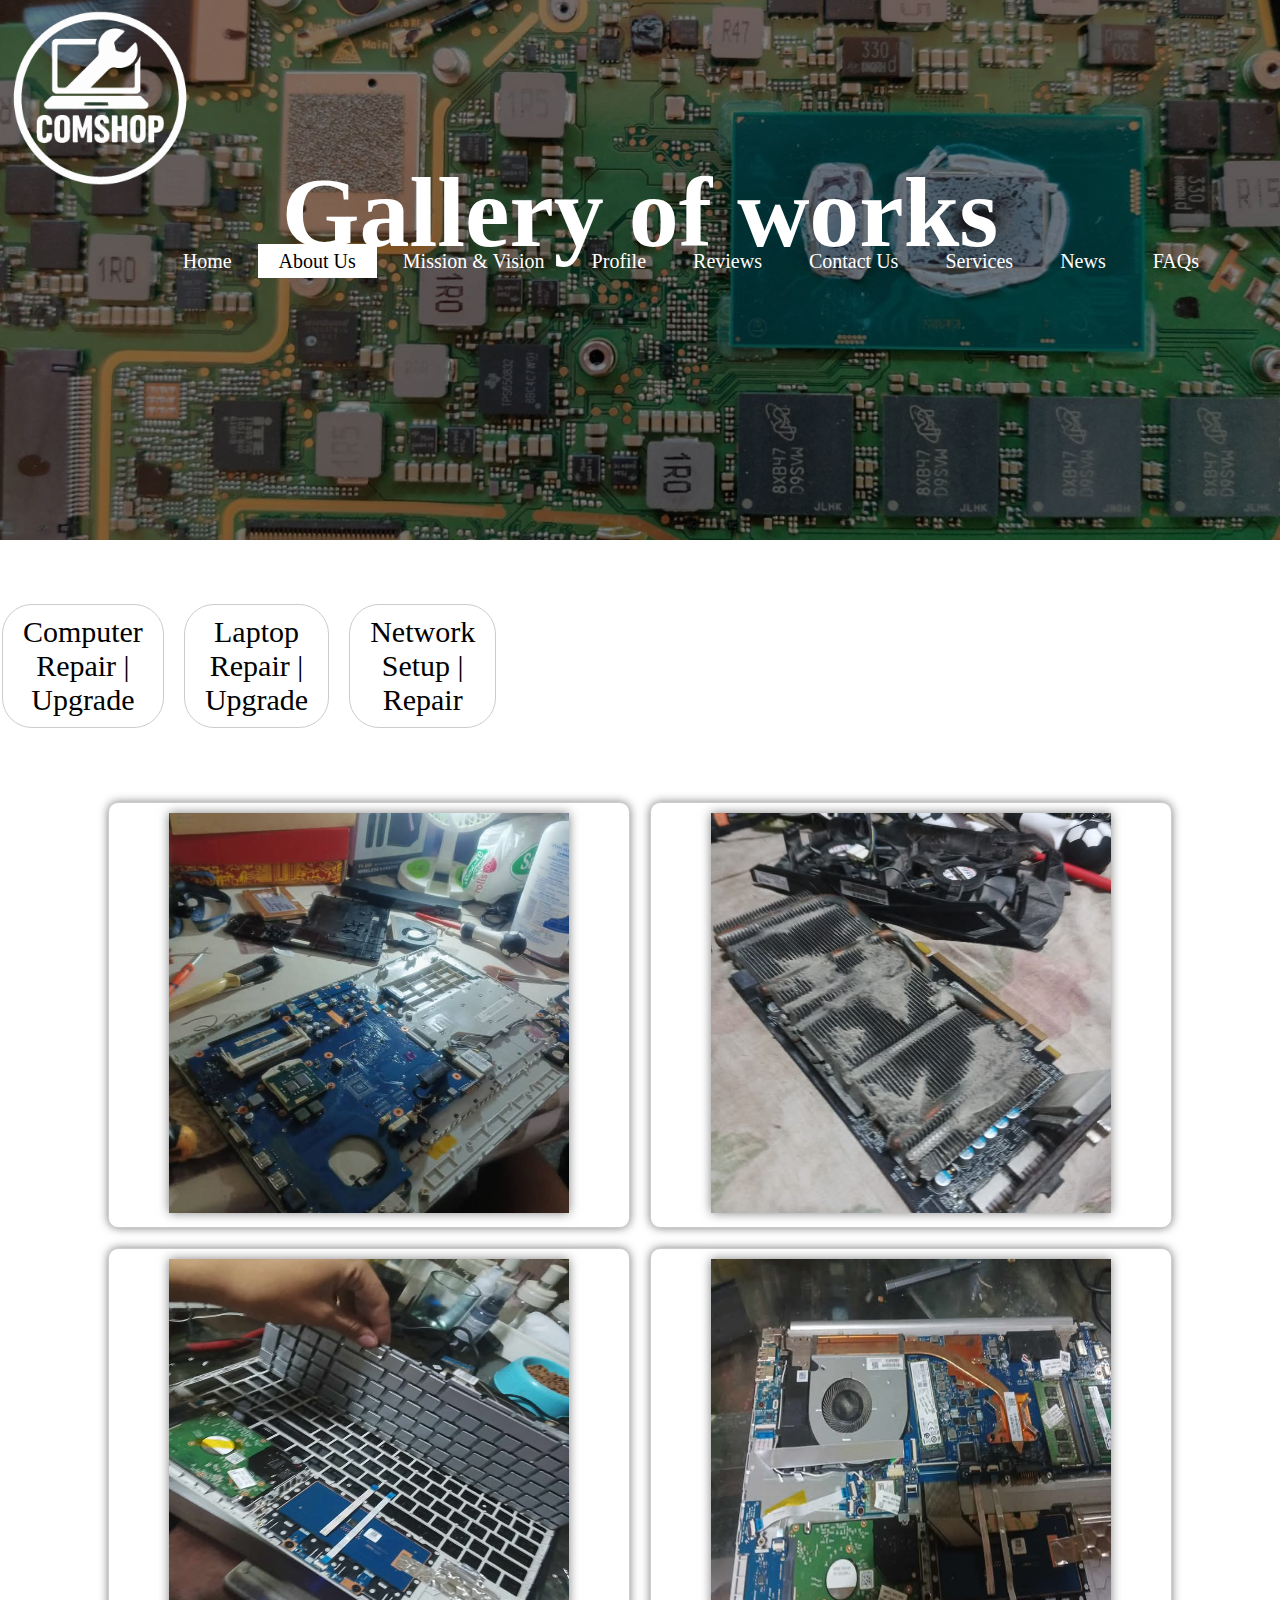
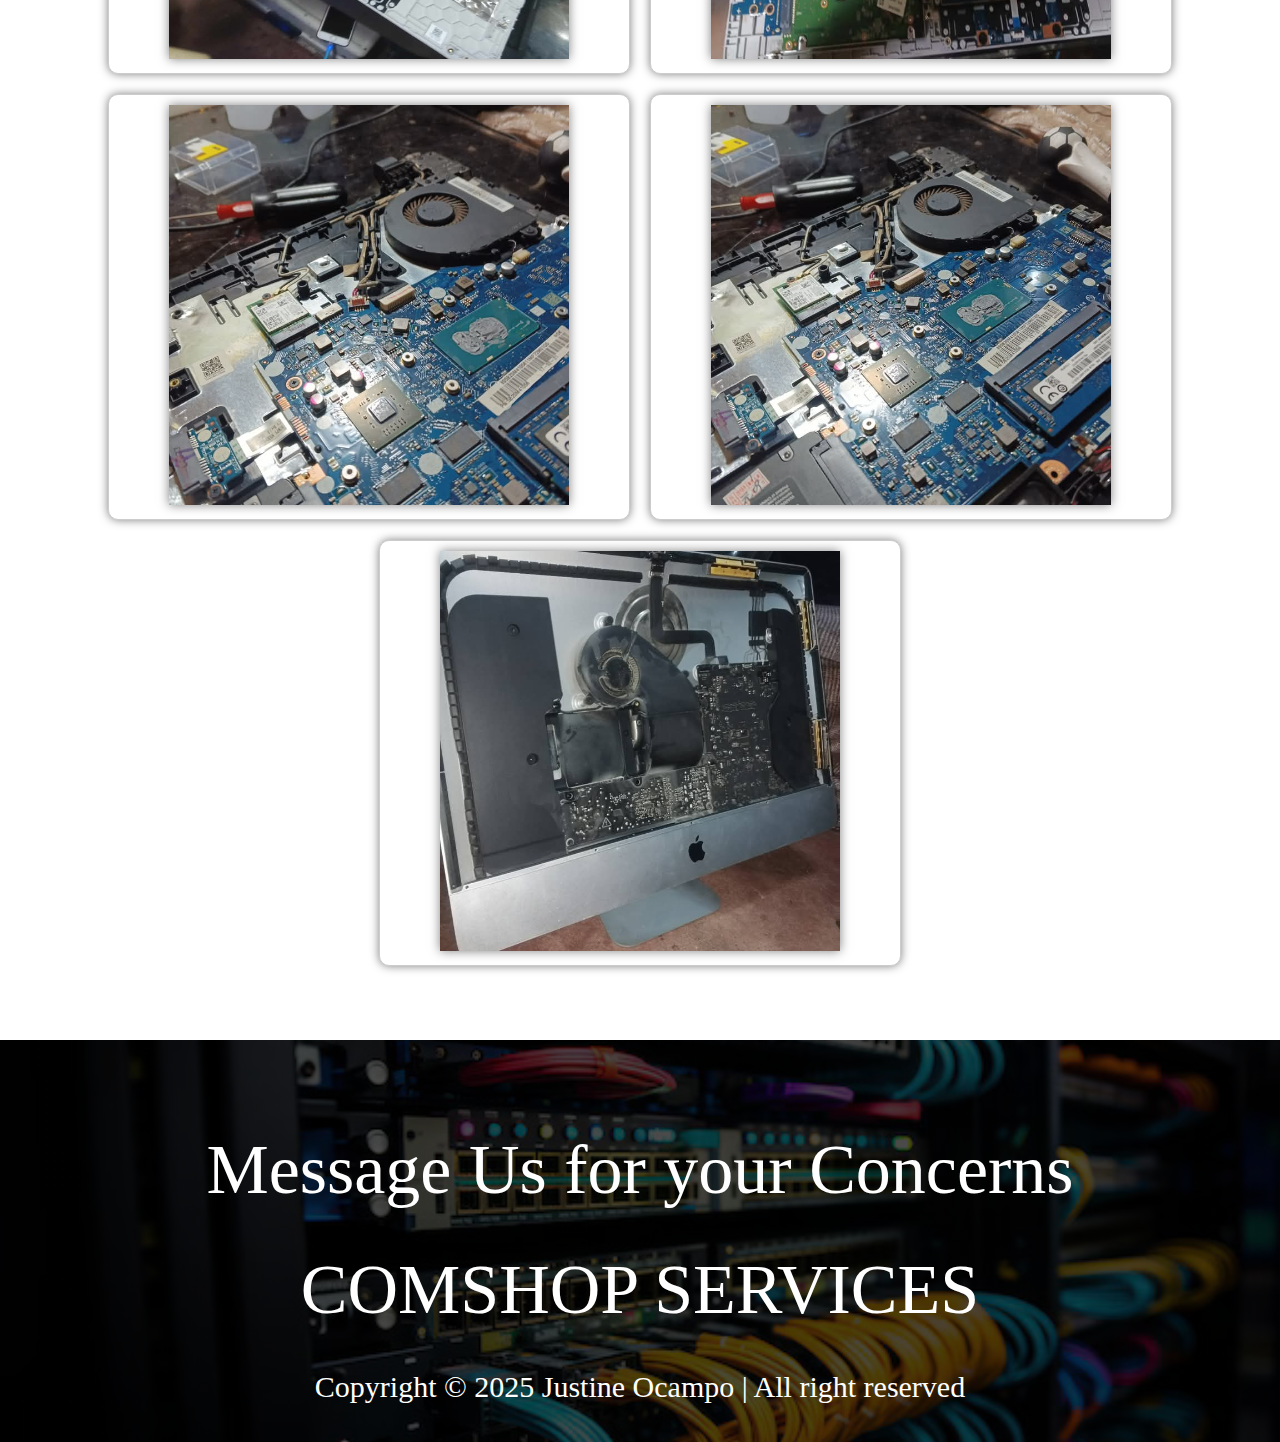
<file: board.html>
<!DOCTYPE html>
<html lang="en">
<head>
    <meta charset="UTF-8">
    <meta name="viewport" content="width=\, initial-scale=1.0">
    <link rel="stylesheet" href="styles/style_gallery.css">
    <title>Gallery | Board</title>
</head>
<body>
    <header>
        <div class="main">
            <dir class="logo">
                <img src="image/logo.png">
            </dir>
                <ul>
                    <li><a href="index.html">Home</a></li>
                    <li class="active"><a href="aboutus.html">About Us</a></li>
                    <li><a href="m_v.html">Mission & Vision</a></li>
                    <li><a href="profle.html">Profile</a></li>
                    <li><a href="reviews.html">Reviews</a></li>
                    <li><a href="contact.html">Contact Us</a></li>
                    <li><a href="services.html">Services</a></li>
                    <li><a href="news.html">News</a></li>
                    <li><a href="faqs.html">FAQs</a></li>
                </ul>     
        </div>
            <div class="section">
                <div class="box card">
                    <div class="title">
                        <h1>Gallery of works</h1>
                    </div>
                </div>
            </div>
    </header>
    <div class="filter-buttons">
        <button class="filter-btn" onclick="location.href='gallery.html'">Show all</button>
        <button class="filter-btn active" onclick="location.href='board.html'">Board Repair</button>
        <button class="filter-btn" onclick="location.href='computer.html'">Computer Repair | Upgrade</button>
        <button class="filter-btn" onclick="location.href='laptop.html'">Laptop Repair | Upgrade</button>
        <button class="filter-btn" onclick="location.href='network.html'">Network Setup | Repair</button>
    </div>
    <div class="gallery">
        <div class="gallery-item board">
            <img src="image/board/board1.jpg" alt="Board">
        </div>
        <div class="gallery-item board">
            <img src="image/board/board2.jpg" alt="Board">
        </div>
        <div class="gallery-item board">
            <img src="image/board/board3.jpg" alt="Board">
        </div>
        <div class="gallery-item board">
            <img src="image/board/board4.jpg" alt="Board">
        </div>
        <div class="gallery-item board">
            <img src="image/board/board5.jpg" alt="Board">
        </div>
        <div class="gallery-item board">
            <img src="image/board/board6.jpg" alt="Board">
        </div>
        <div class="gallery-item board">
            <img src="image/board/board7.jpg" alt="Board">
        </div>
    </div>
    <footer>
        <h1>Message Us for your Concerns</h1>
        <h1>COMSHOP SERVICES</h1>
        <p>Copyright &copy; 2025 Justine Ocampo | All right reserved</p>
    </footer>

</body>
</html>
</file>
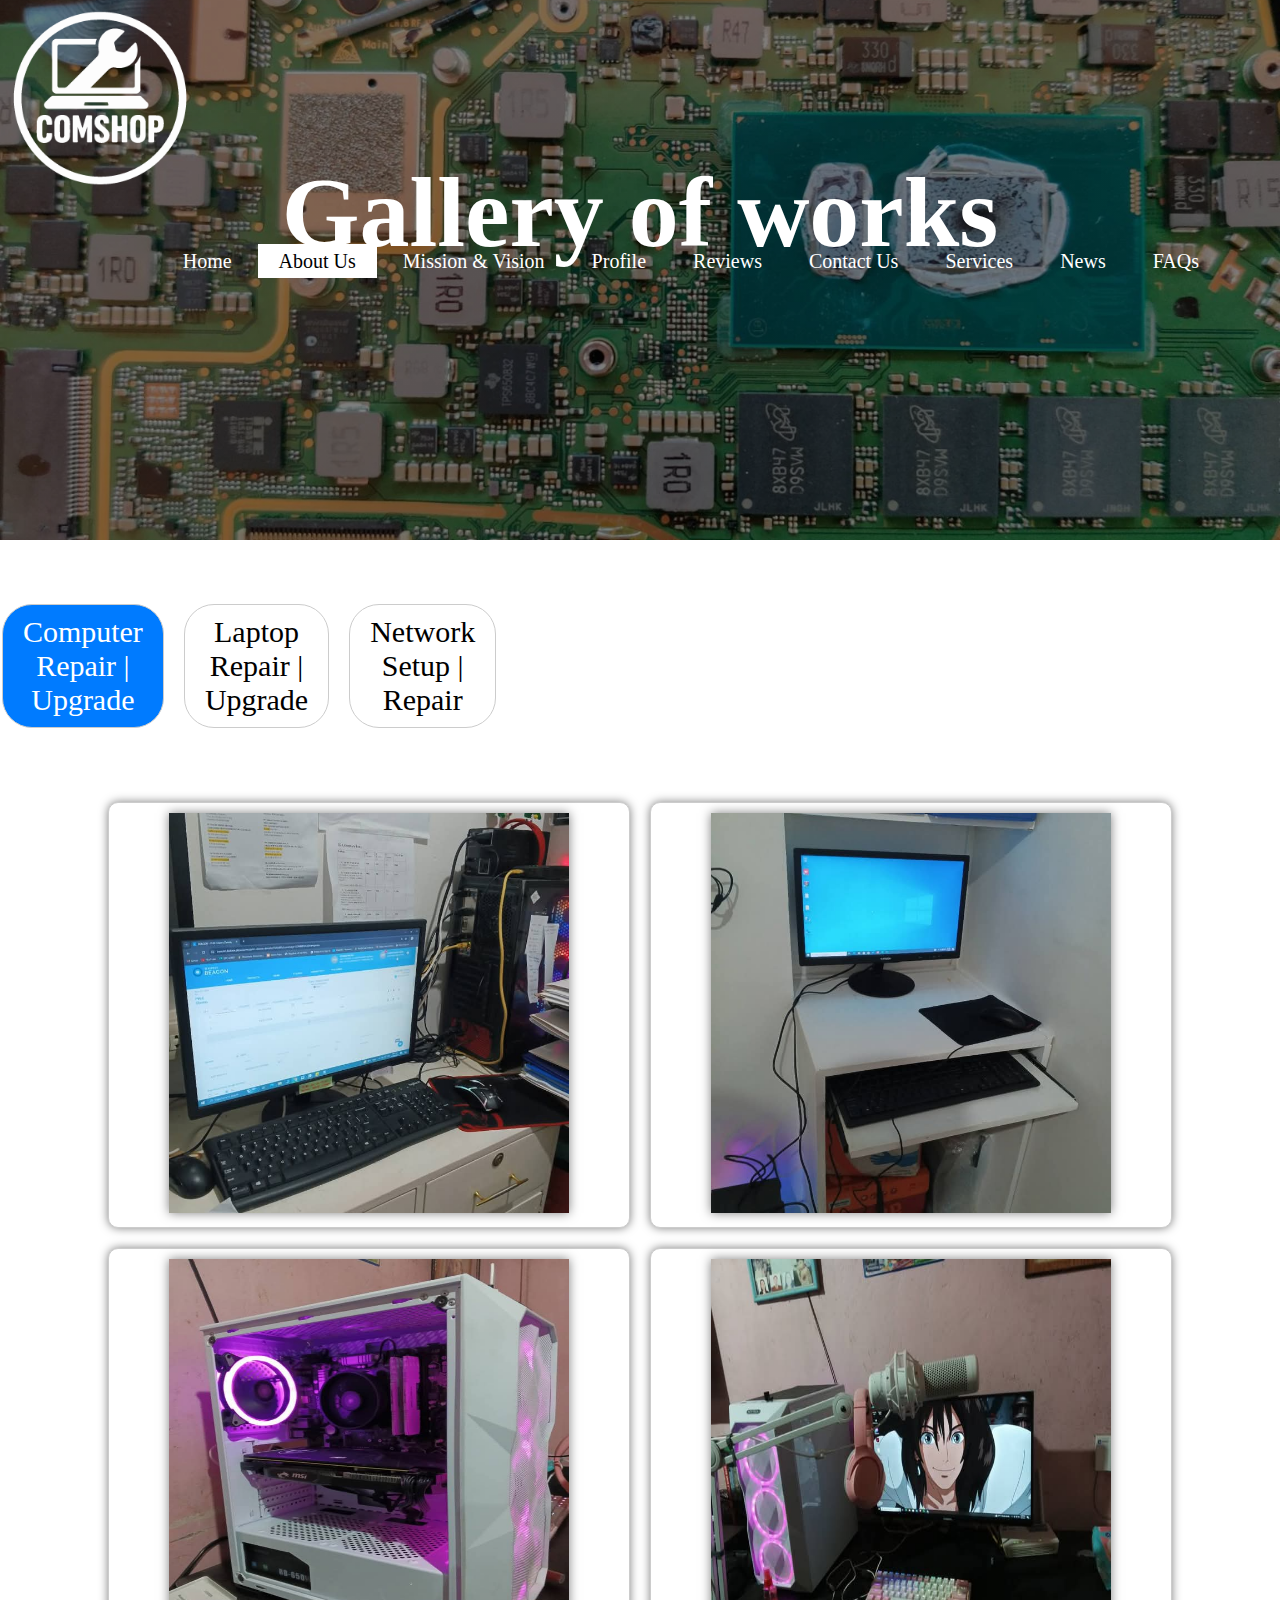
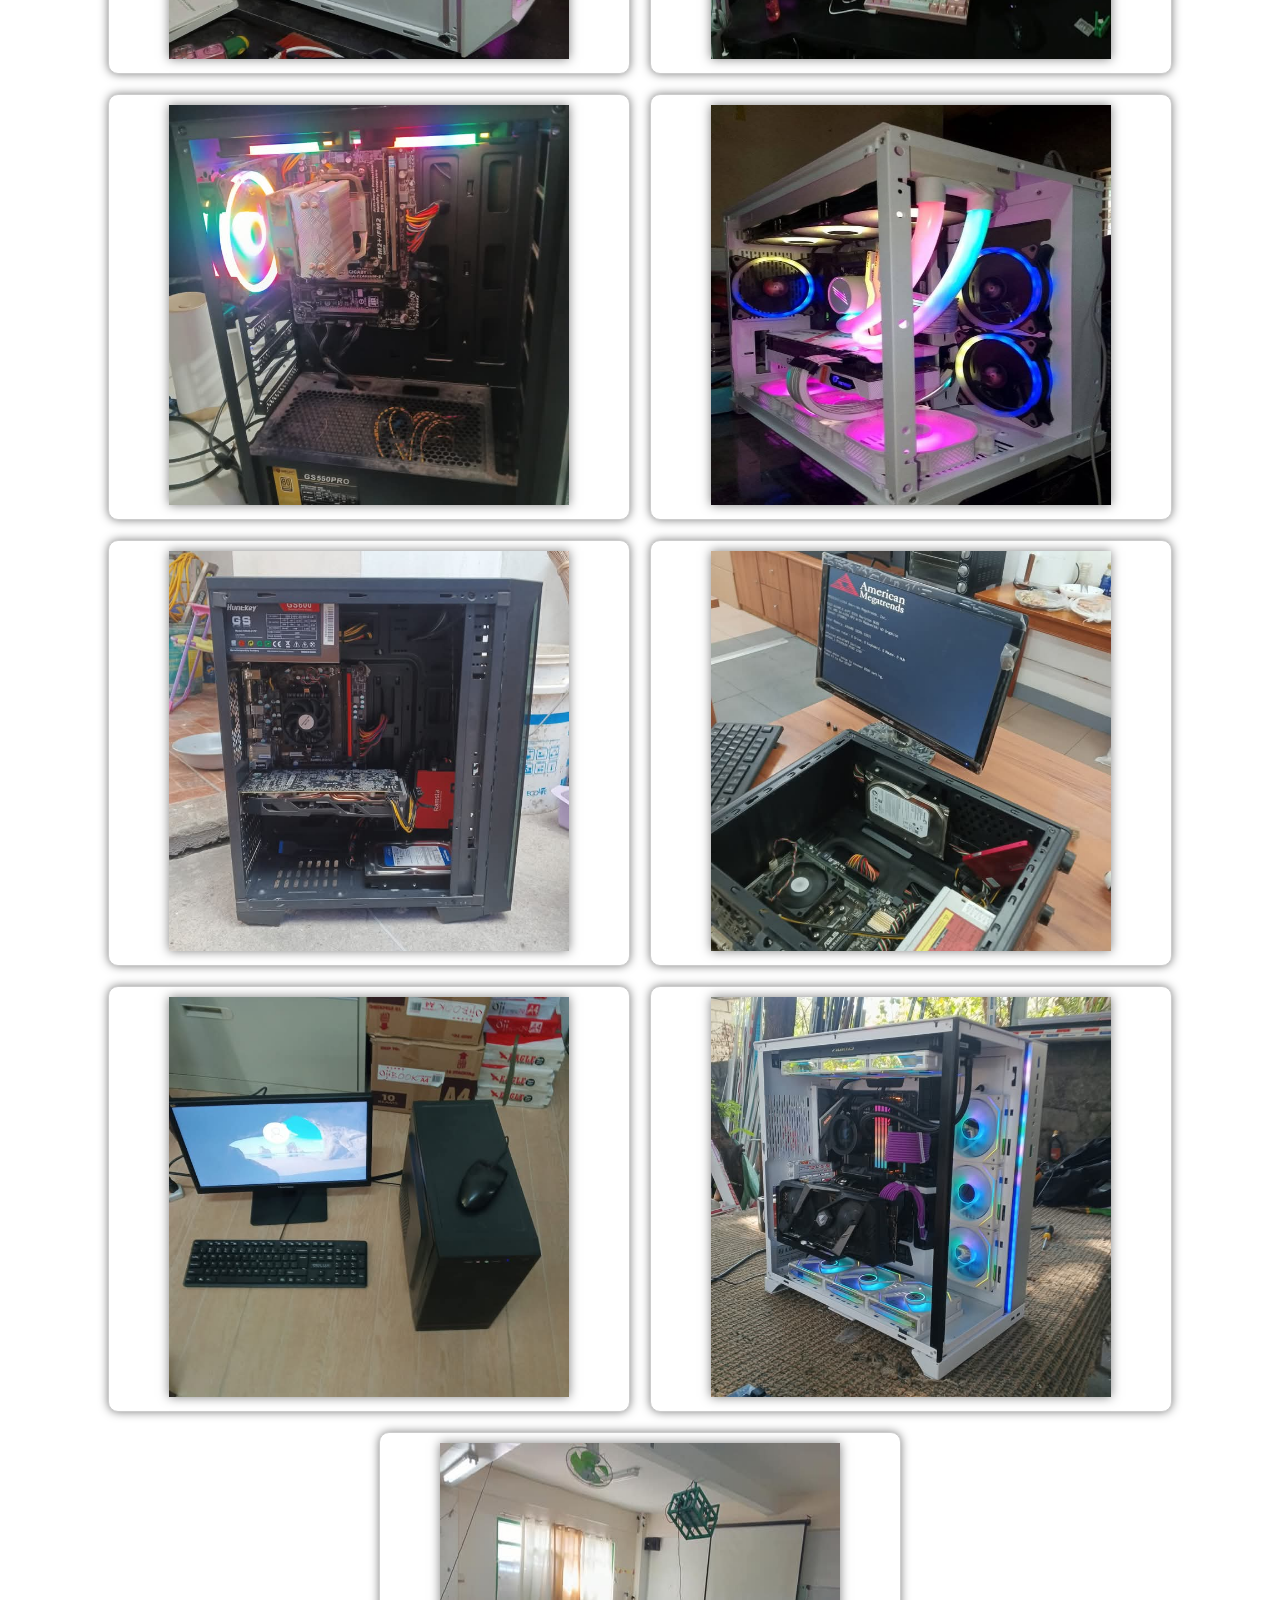
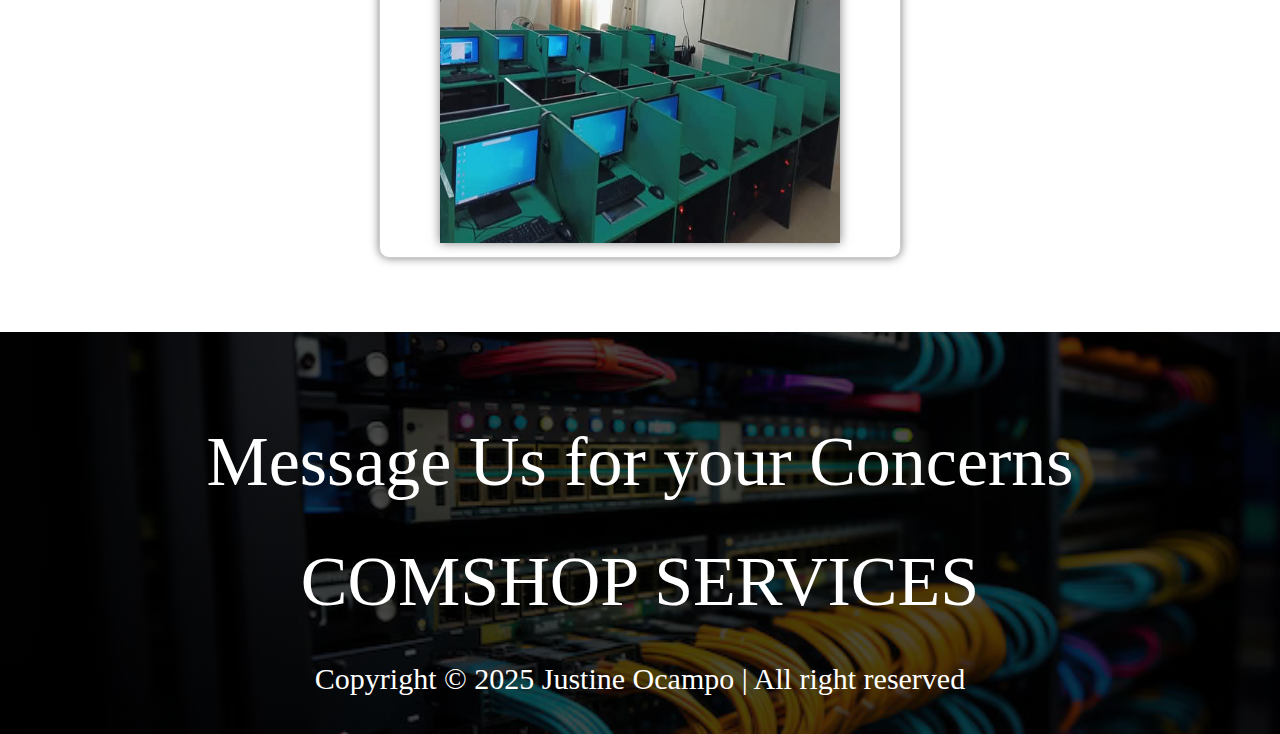
<file: computer.html>
<!DOCTYPE html>
<html lang="en">
<head>
    <meta charset="UTF-8">
    <meta name="viewport" content="width=\, initial-scale=1.0">
    <link rel="stylesheet" href="styles/style_gallery.css">
    <title>Gallery | Computer</title>
</head>
<body>
    <header>
        <div class="main">
            <dir class="logo">
                <img src="image/logo.png">
            </dir>
                <ul>
                    <li><a href="index.html">Home</a></li>
                    <li class="active"><a href="aboutus.html">About Us</a></li>
                    <li><a href="m_v.html">Mission & Vision</a></li>
                    <li><a href="profle.html">Profile</a></li>
                    <li><a href="reviews.html">Reviews</a></li>
                    <li><a href="contact.html">Contact Us</a></li>
                    <li><a href="services.html">Services</a></li>
                    <li><a href="news.html">News</a></li>
                    <li><a href="faqs.html">FAQs</a></li>
                </ul>     
        </div>
            <div class="section">
                <div class="box card">
                    <div class="title">
                        <h1>Gallery of works</h1>
                    </div>
                </div>
            </div>
    </header>
    <div class="filter-buttons">
        <button class="filter-btn" onclick="location.href='gallery.html'">Show all</button>
        <button class="filter-btn" onclick="location.href='board.html'">Board Repair</button>
        <button class="filter-btn active" onclick="location.href='computer.html'">Computer Repair | Upgrade</button>
        <button class="filter-btn" onclick="location.href='laptop.html'">Laptop Repair | Upgrade</button>
        <button class="filter-btn" onclick="location.href='network.html'">Network Setup | Repair</button>
    </div>
    <div class="gallery">
        <div class="gallery-item computer">
            <img src="image/computer/computer (1).jpg" alt="Computer">
        </div>
        <div class="gallery-item computer">
            <img src="image/computer/computer (2).jpg" alt="Computer">
        </div>
        <div class="gallery-item computer">
            <img src="image/computer/computer (3).jpg" alt="Computer">
        </div>
        <div class="gallery-item computer">
            <img src="image/computer/computer (4).jpg" alt="Computer">
        </div>
        <div class="gallery-item computer">
            <img src="image/computer/computer (5).jpg" alt="Computer">
        </div>
        <div class="gallery-item computer">
            <img src="image/computer/computer (6).jpg" alt="Computer">
        </div>
        <div class="gallery-item computer">
            <img src="image/computer/computer (7).jpg" alt="Computer">
        </div>
        <div class="gallery-item computer">
            <img src="image/computer/computer (8).jpg" alt="Computer">
        </div>
        <div class="gallery-item computer">
            <img src="image/computer/computer (9).jpg" alt="Computer">
        </div>
        <div class="gallery-item computer">
            <img src="image/computer/computer (10).jpg" alt="Computer">
        </div>
        <div class="gallery-item computer">
            <img src="image/computer/computer (11).jpg" alt="Computer">
        </div>
    </div>
    
    <footer>
        <h1>Message Us for your Concerns</h1>
        <h1>COMSHOP SERVICES</h1>
        <p>Copyright &copy; 2025 Justine Ocampo | All right reserved</p>
    </footer>

</body>
</html>
</file>
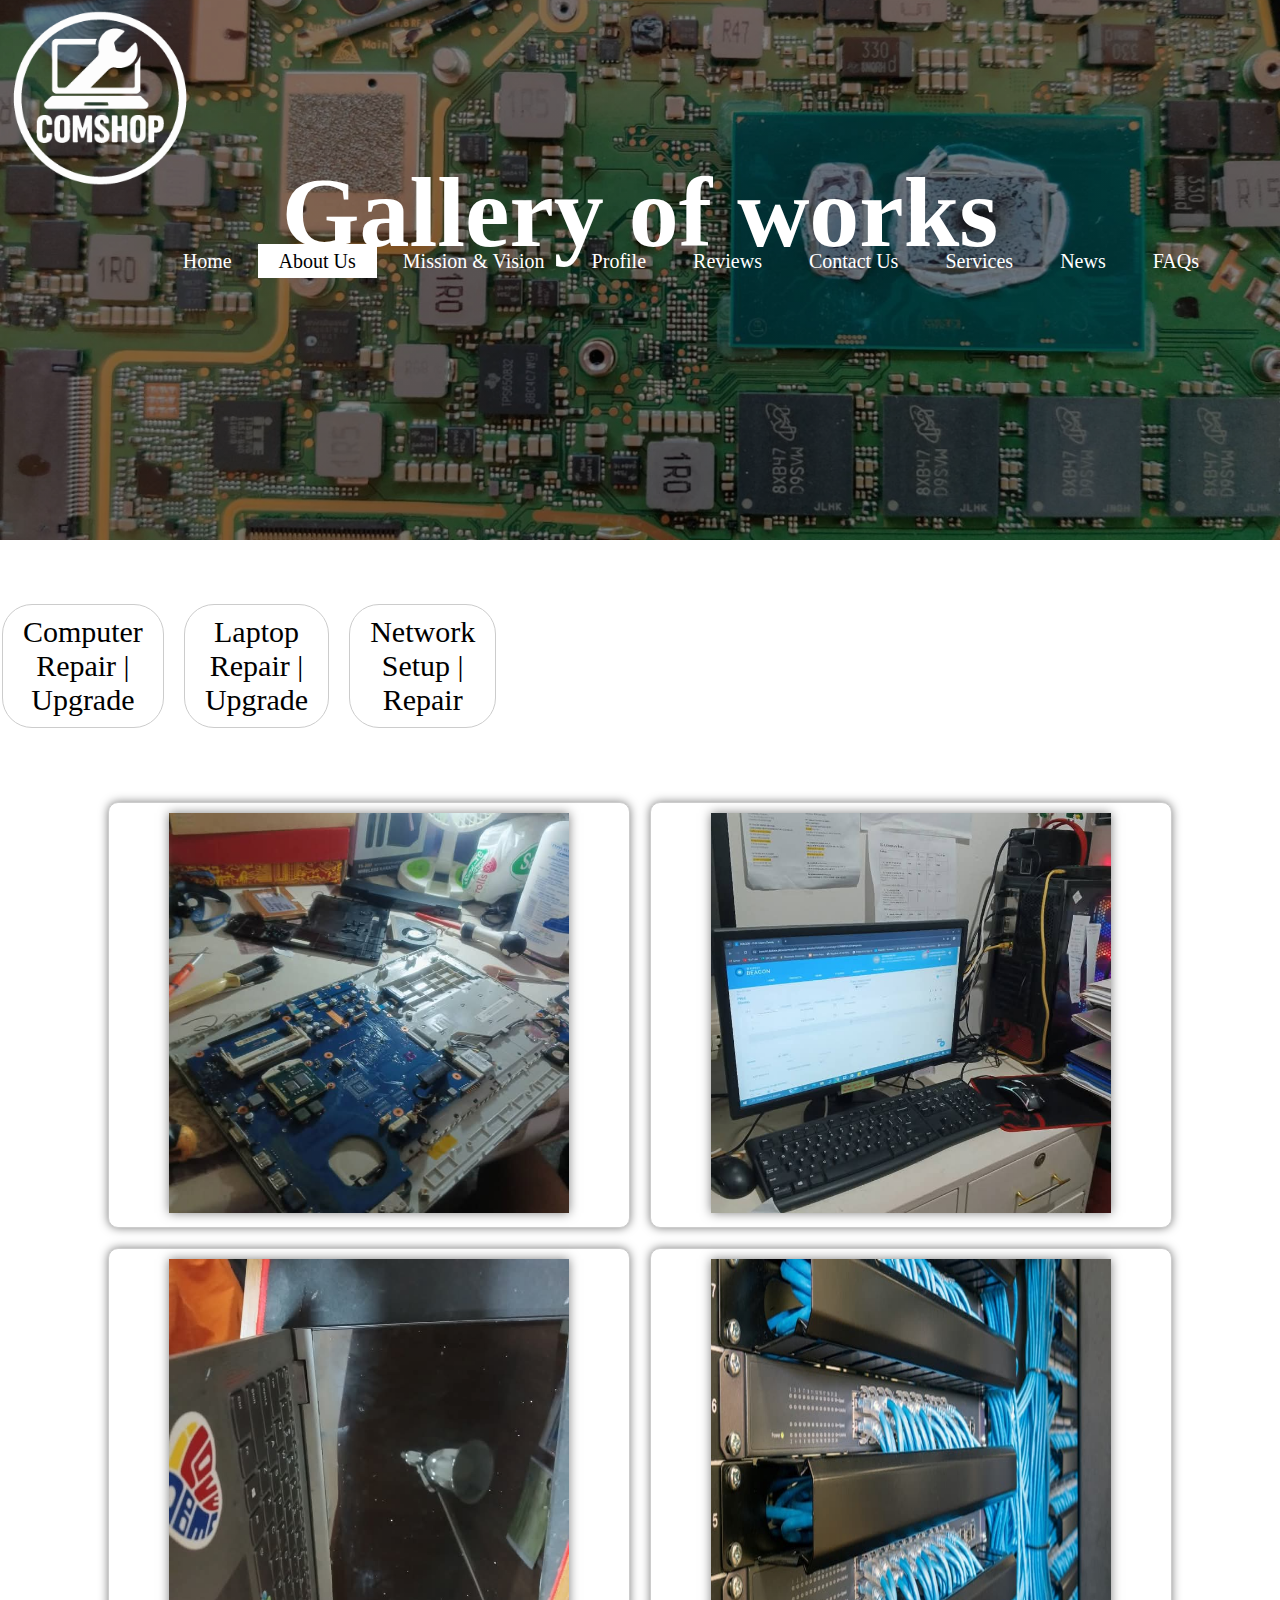
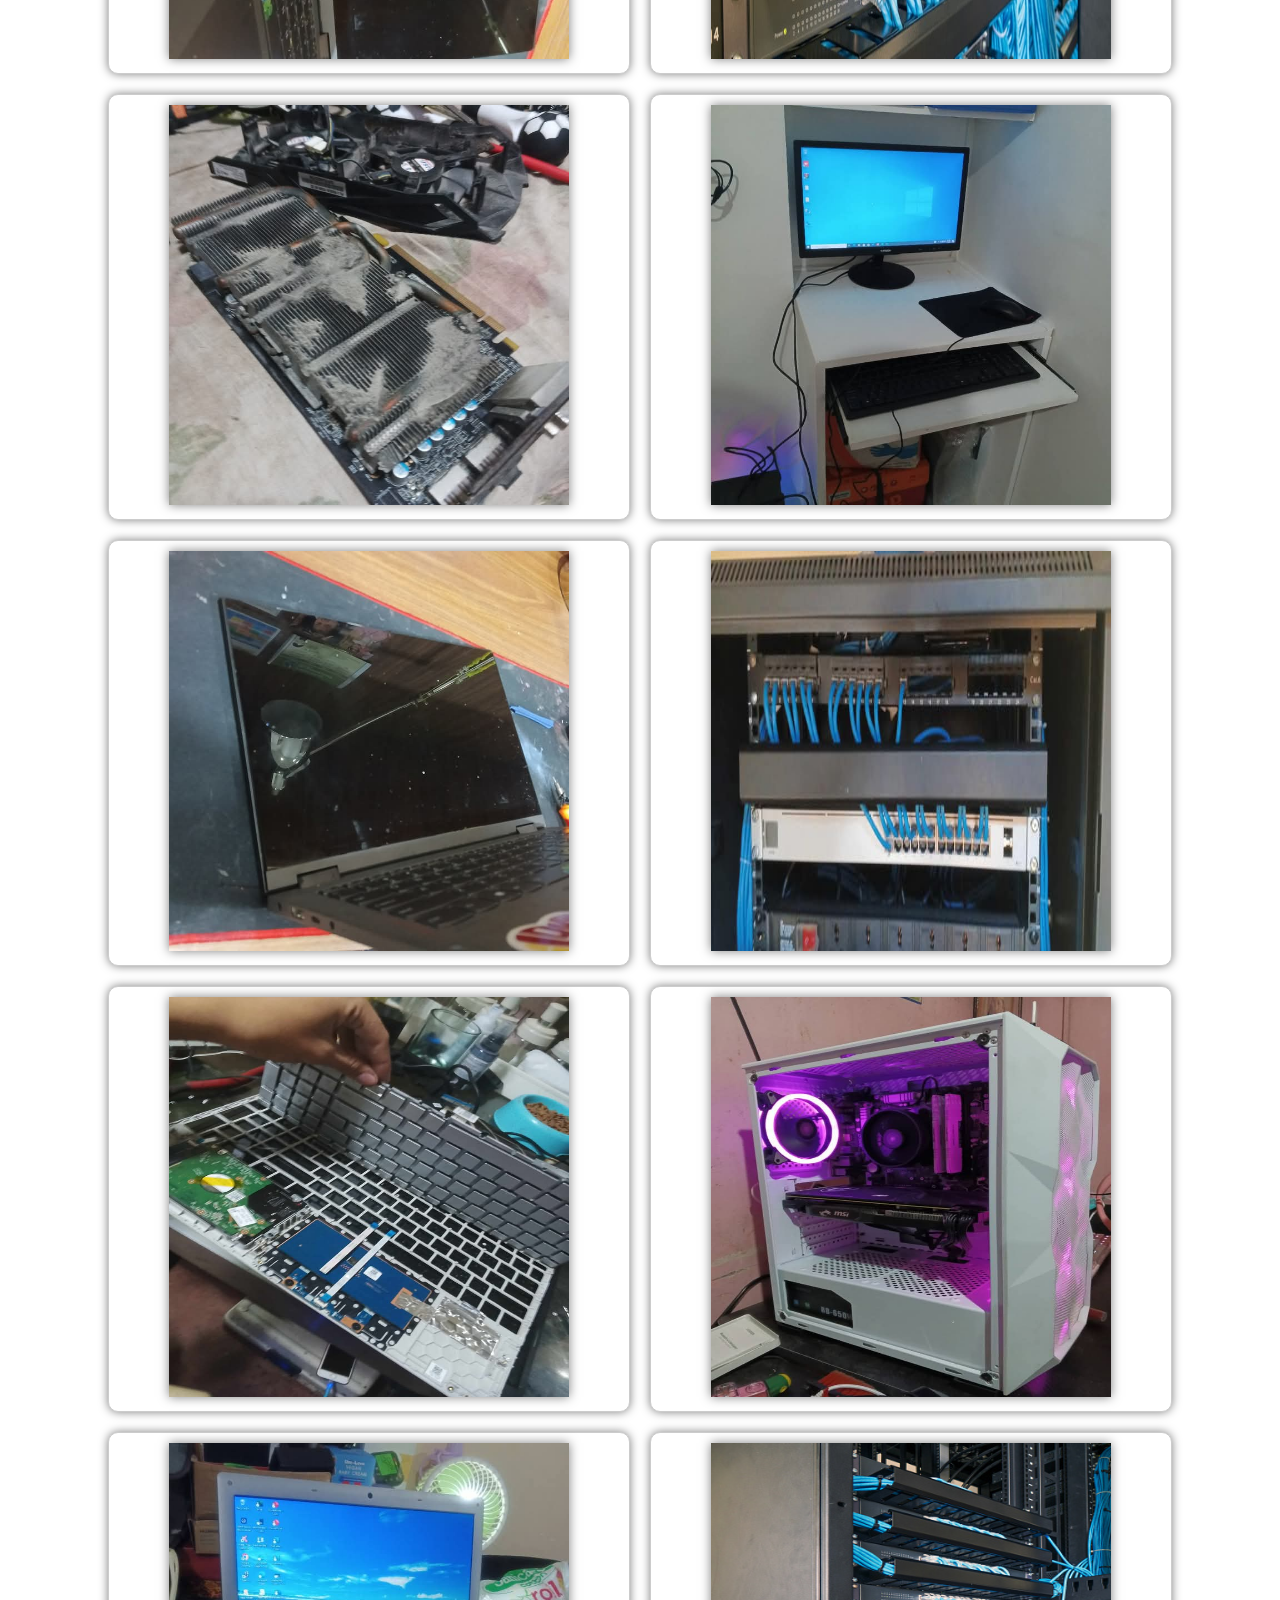
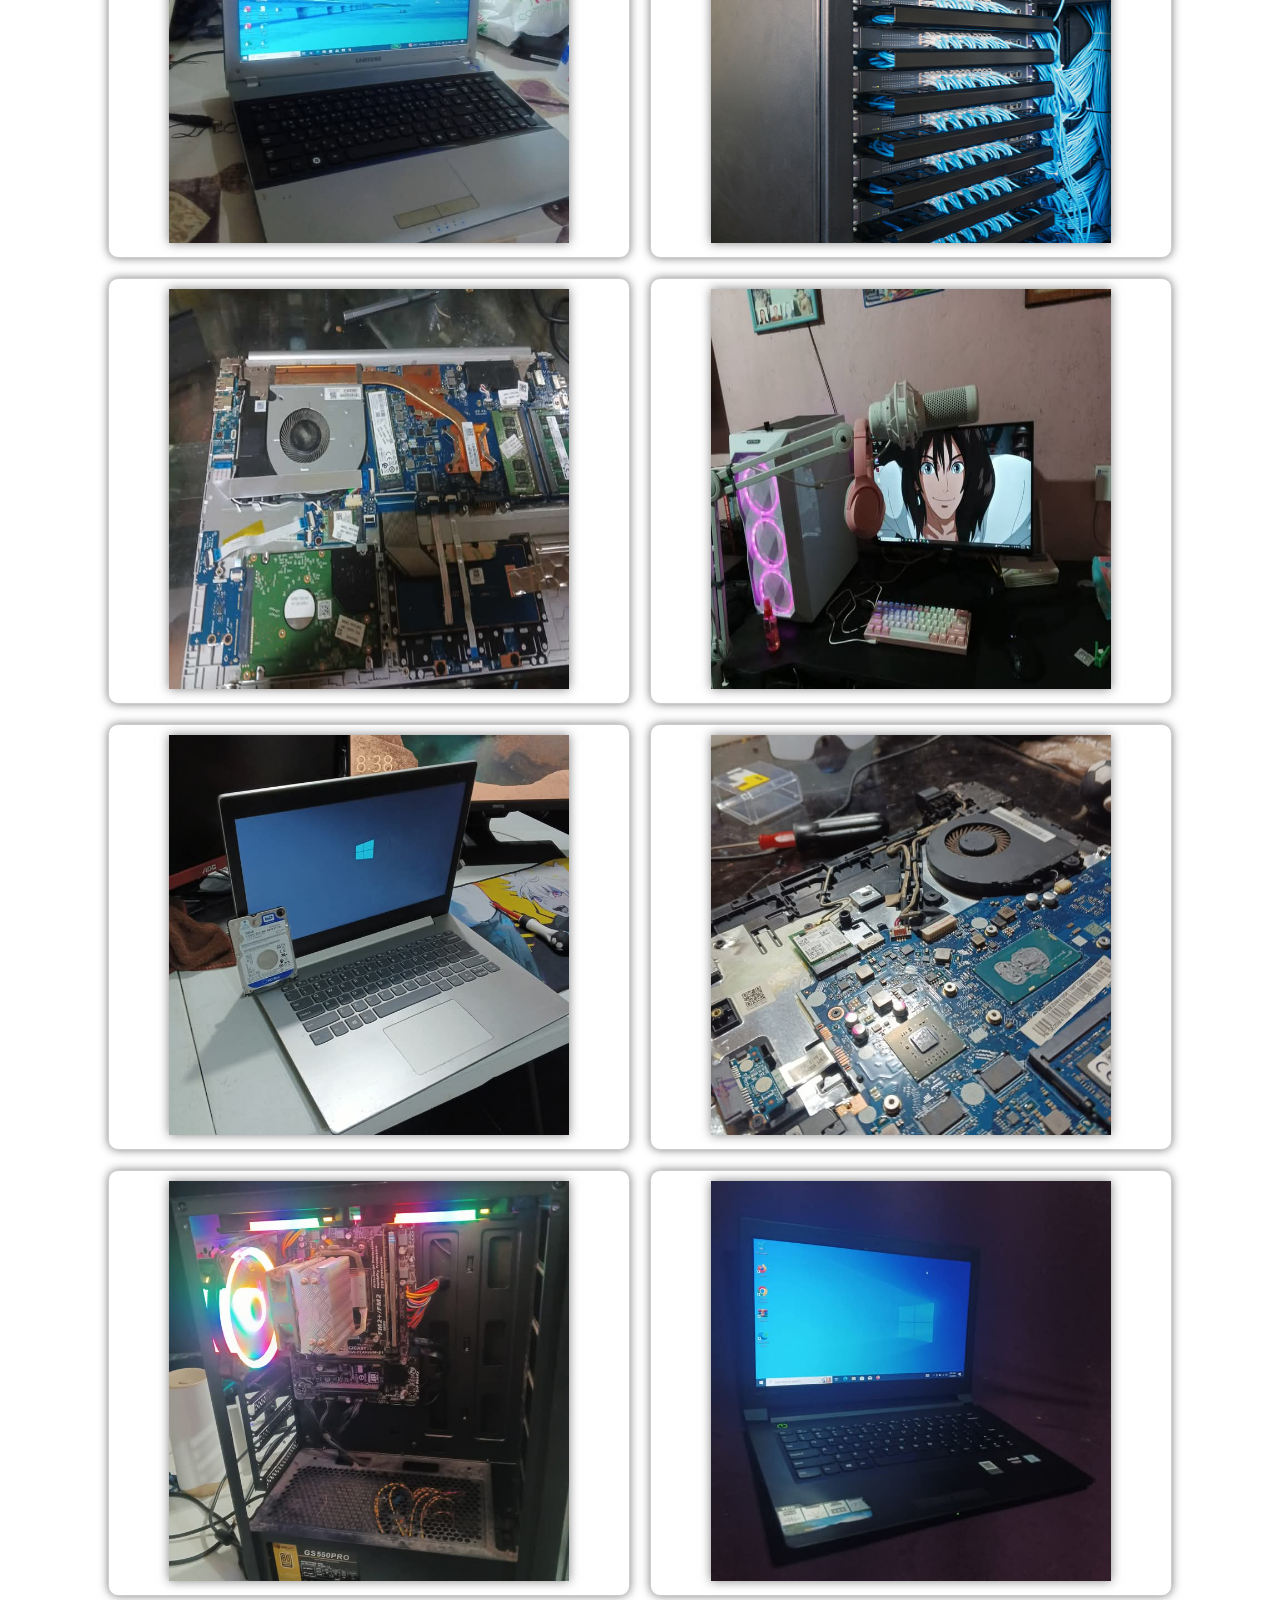
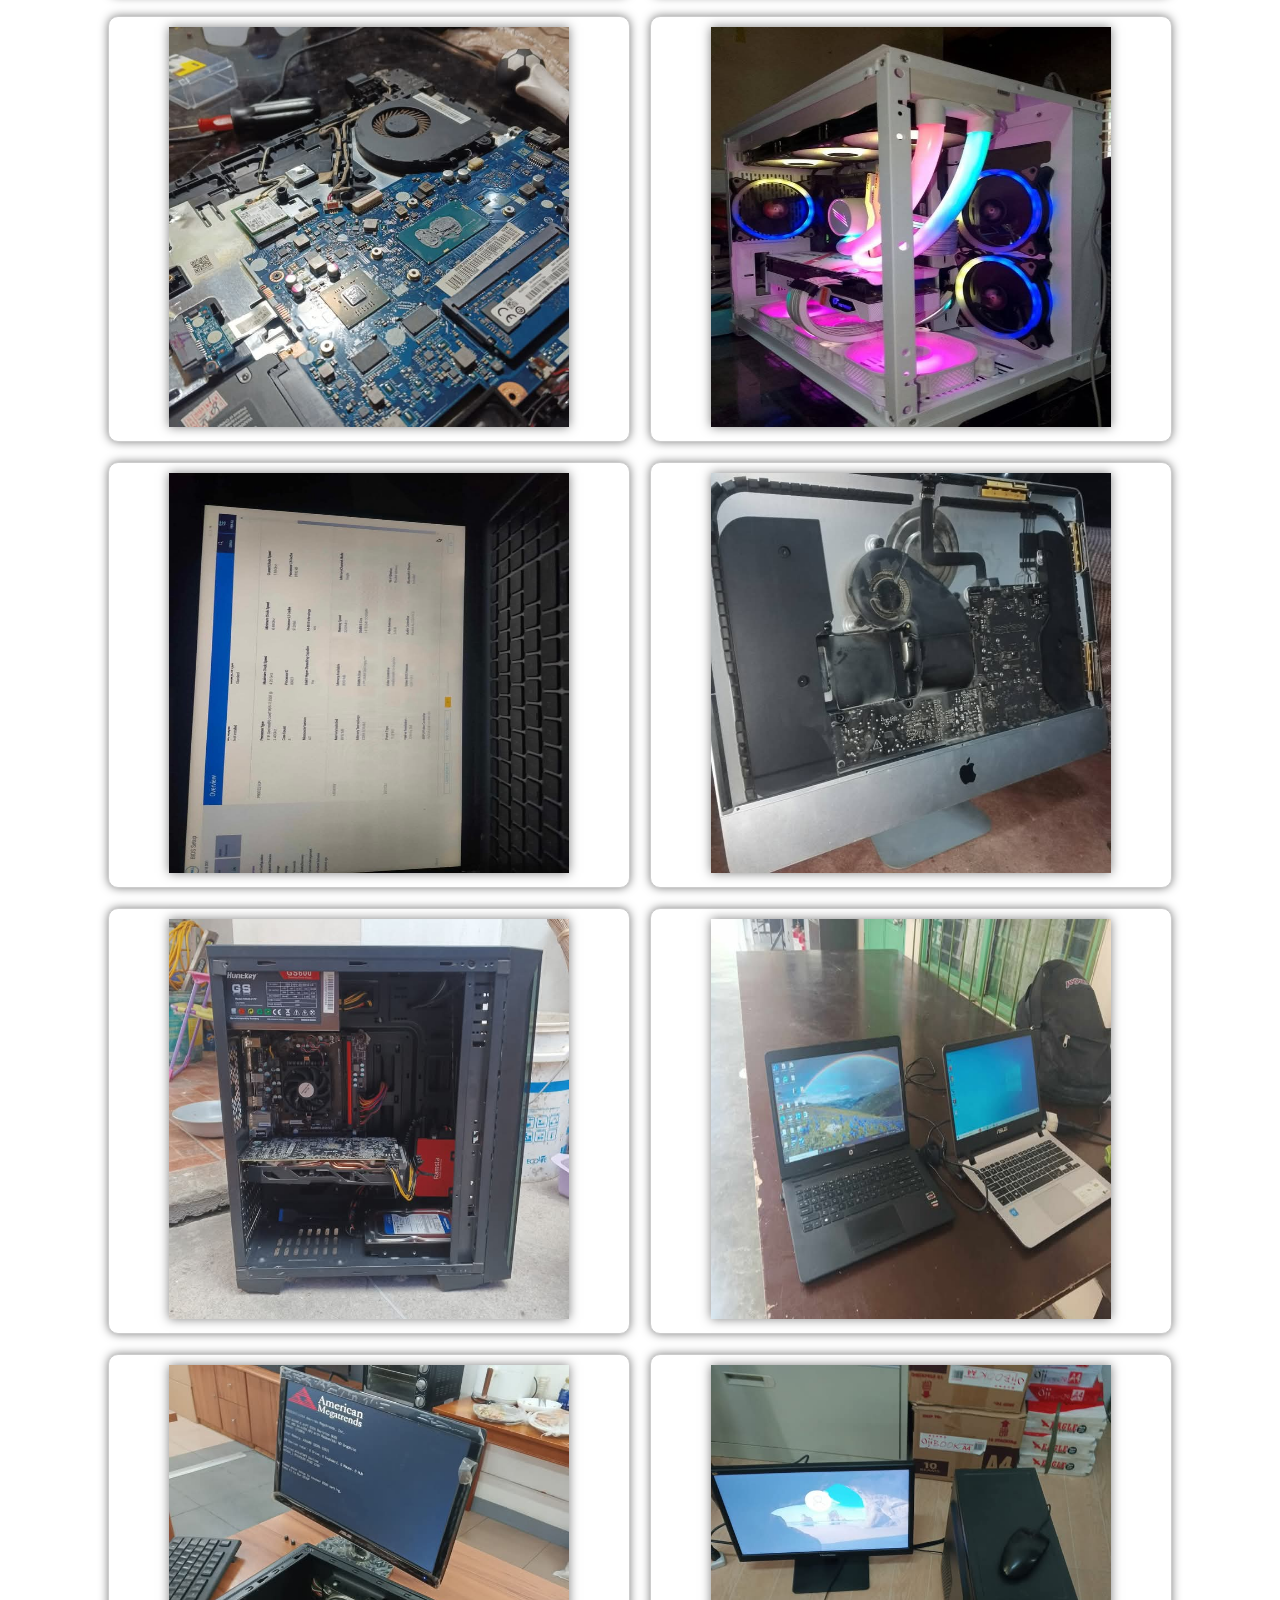
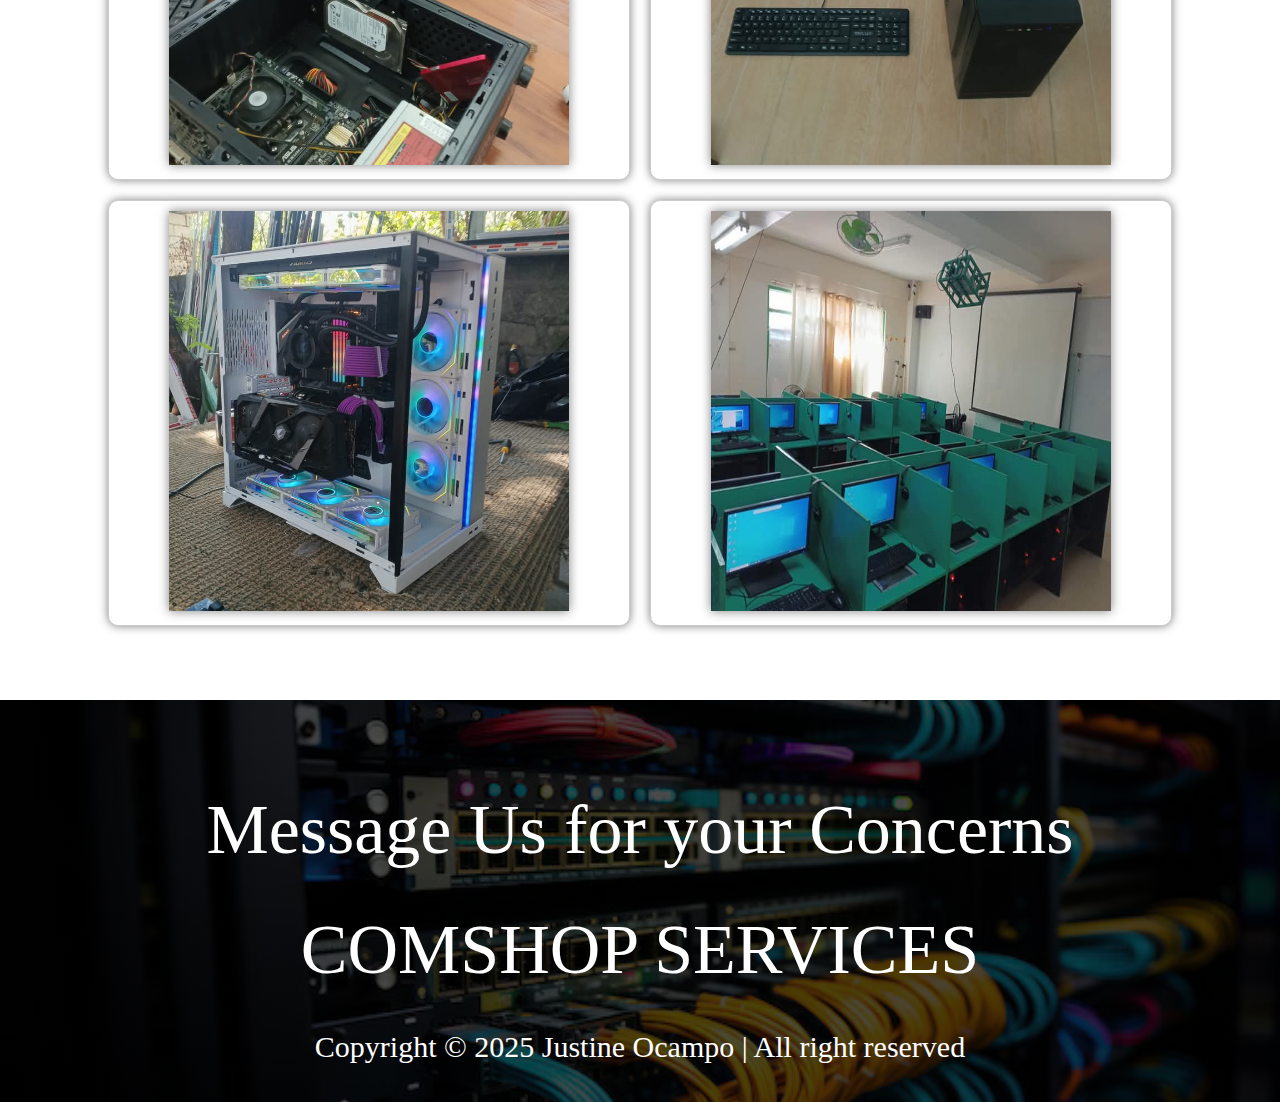
<file: gallery.html>
<!DOCTYPE html>
<html lang="en">
<head>
    <meta charset="UTF-8">
    <meta name="viewport" content="width=\, initial-scale=1.0">
    <link rel="stylesheet" href="styles/style_gallery.css">
    <title>Gallery</title>
</head>
<body>
    <header>
        <div class="main">
            <dir class="logo">
                <img src="image/logo.png">
            </dir>
                <ul>
                    <li><a href="index.html">Home</a></li>
                    <li class="active"><a href="aboutus.html">About Us</a></li>
                    <li><a href="m_v.html">Mission & Vision</a></li>
                    <li><a href="profle.html">Profile</a></li>
                    <li><a href="reviews.html">Reviews</a></li>
                    <li><a href="contact.html">Contact Us</a></li>
                    <li><a href="services.html">Services</a></li>
                    <li><a href="news.html">News</a></li>
                    <li><a href="faqs.html">FAQs</a></li>
                    <span></span>
                </ul>     
        </div>
        
            <div class="box">
                <div class="title">
                    <h1>Gallery of works</h1>
                </div>
            </div>
    </header>
    <div class="filter-buttons">
        <button class="filter-btn active" onclick="location.href='gallery.html'">Show all</button>
        <button class="filter-btn" onclick="location.href='board.html'">Board Repair</button>
        <button class="filter-btn" onclick="location.href='computer.html'">Computer Repair | Upgrade</button>
        <button class="filter-btn" onclick="location.href='laptop.html'">Laptop Repair | Upgrade</button>
        <button class="filter-btn" onclick="location.href='network.html'">Network Setup | Repair</button>
    </div>
    <div class="gallery">
        <div class="gallery-item board">
            <img src="image/board/board1.jpg" alt="Board">
        </div>
        <div class="gallery-item computer">
            <img src="image/computer/computer (1).jpg" alt="Computer">
        </div>
        <div class="gallery-item laptop">
            <img src="image/laptop/laptop (1).jpg" alt="Laptop">
        </div>
        <div class="gallery-item network">
            <img src="image/network/network (1).jpg" alt="Network">
        </div>
        <div class="gallery-item board">
            <img src="image/board/board2.jpg" alt="Board">
        </div>
        <div class="gallery-item computer">
            <img src="image/computer/computer (2).jpg" alt="Computer">
        </div>
        <div class="gallery-item laptop">
            <img src="image/laptop/laptop (2).jpg" alt="Laptop">
        </div>
        <div class="gallery-item network">
            <img src="image/network/network (2).jpg" alt="Network">
        </div>
        <div class="gallery-item board">
            <img src="image/board/board3.jpg" alt="Board">
        </div>
        <div class="gallery-item computer">
            <img src="image/computer/computer (3).jpg" alt="Computer">
        </div>
        <div class="gallery-item laptop">
            <img src="image/laptop/laptop (3).jpg" alt="Laptop">
        </div>
        <div class="gallery-item network">
            <img src="image/network/network (3).jpg" alt="Network">
        </div>
        <div class="gallery-item board">
            <img src="image/board/board4.jpg" alt="Board">
        </div>
        <div class="gallery-item computer">
            <img src="image/computer/computer (4).jpg" alt="Computer">
        </div>
        <div class="gallery-item laptop">
            <img src="image/laptop/laptop (4).jpg" alt="Laptop">
        </div>
        <div class="gallery-item board">
            <img src="image/board/board5.jpg" alt="Board">
        </div>
        <div class="gallery-item computer">
            <img src="image/computer/computer (5).jpg" alt="Computer">
        </div>
        <div class="gallery-item laptop">
            <img src="image/laptop/laptop (5).jpg" alt="Laptop">
        </div>
        <div class="gallery-item board">
            <img src="image/board/board6.jpg" alt="Board">
        </div>
        <div class="gallery-item computer">
            <img src="image/computer/computer (6).jpg" alt="Computer">
        </div>
        <div class="gallery-item laptop">
            <img src="image/laptop/laptop (6).jpg" alt="Laptop">
        </div>
        <div class="gallery-item board">
            <img src="image/board/board7.jpg" alt="Board">
        </div>
        <div class="gallery-item computer">
            <img src="image/computer/computer (7).jpg" alt="Computer">
        </div>
        <div class="gallery-item laptop">
            <img src="image/laptop/laptop (7).jpg" alt="Laptop">
        </div>
        <div class="gallery-item computer">
            <img src="image/computer/computer (8).jpg" alt="Computer">
        </div>
        <div class="gallery-item computer">
            <img src="image/computer/computer (9).jpg" alt="Computer">
        </div>
        <div class="gallery-item computer">
            <img src="image/computer/computer (10).jpg" alt="Computer">
        </div>
        <div class="gallery-item computer">
            <img src="image/computer/computer (11).jpg" alt="Computer">
        </div>
    </div>
    <footer>
        <h1>Message Us for your Concerns</h1>
        <h1>COMSHOP SERVICES</h1>
        <p>Copyright &copy; 2025 Justine Ocampo | All right reserved</p>
    </footer>
</body>
</html>
</file>
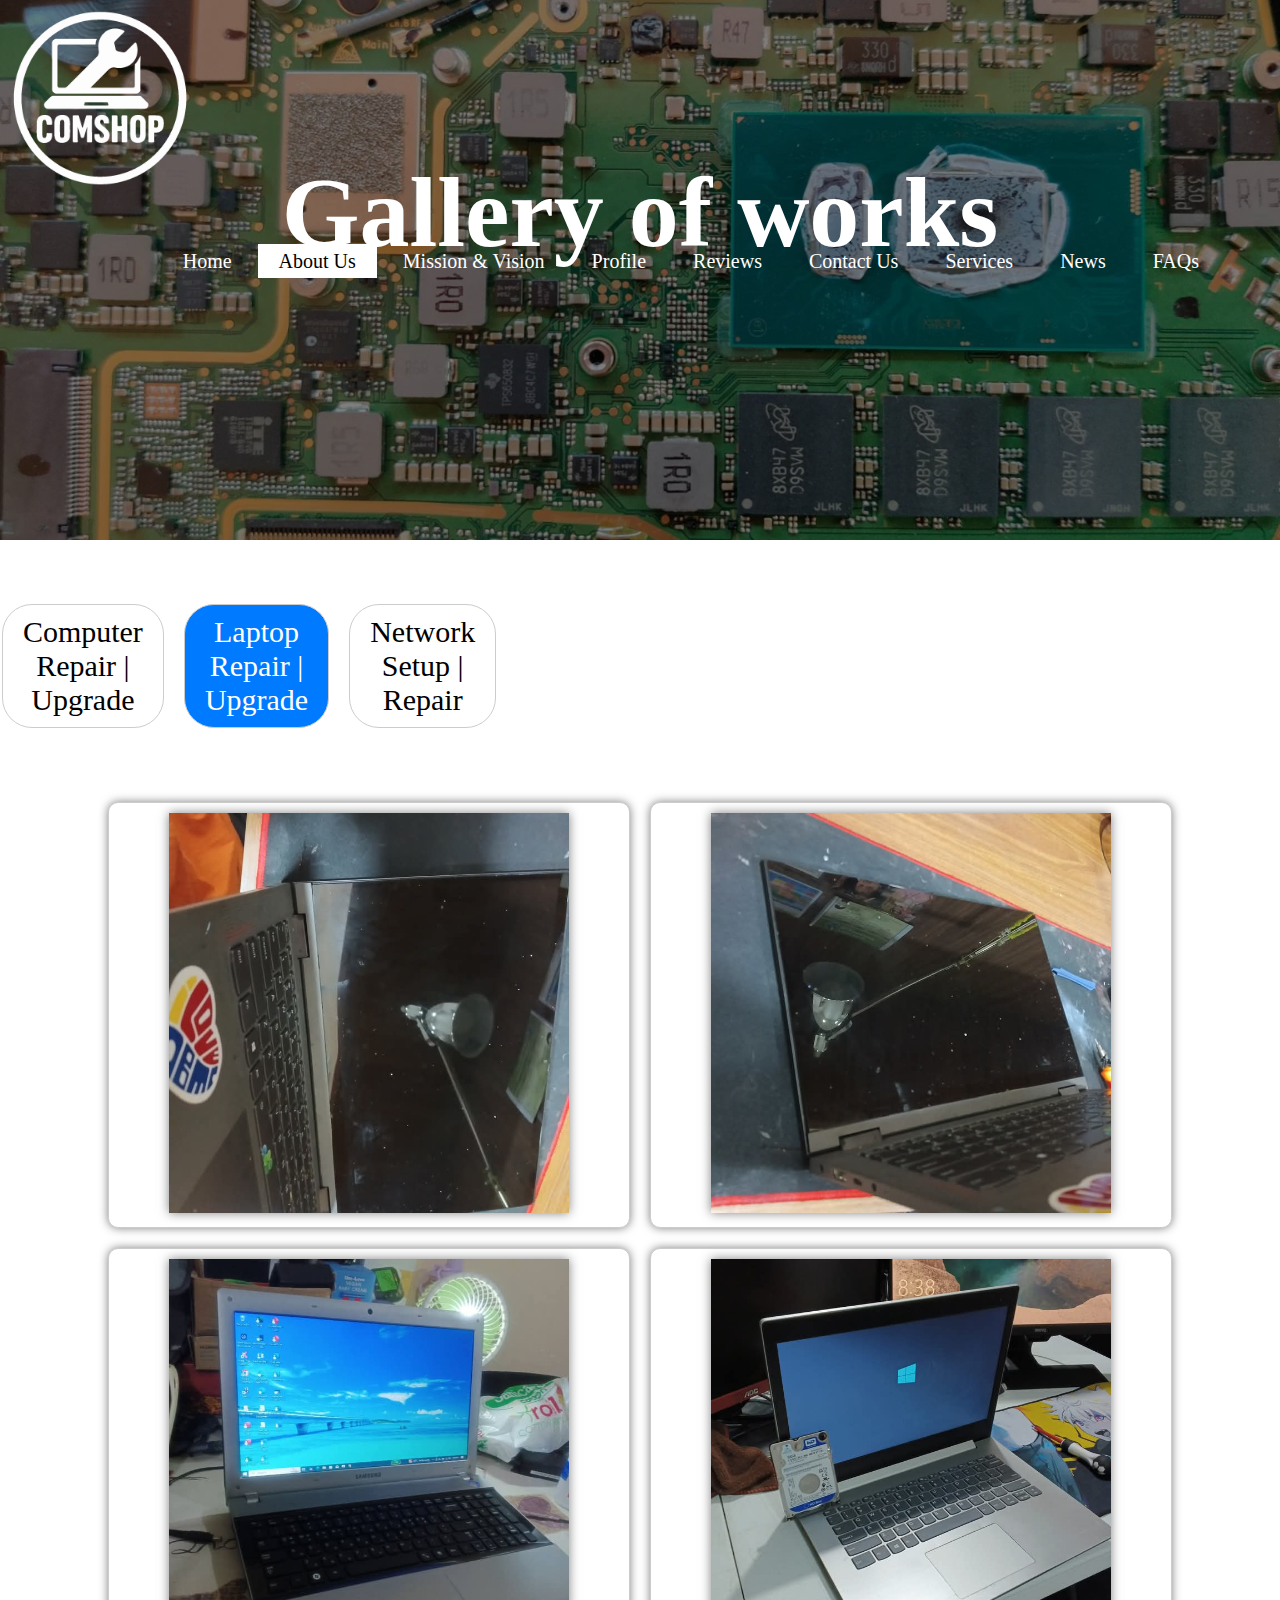
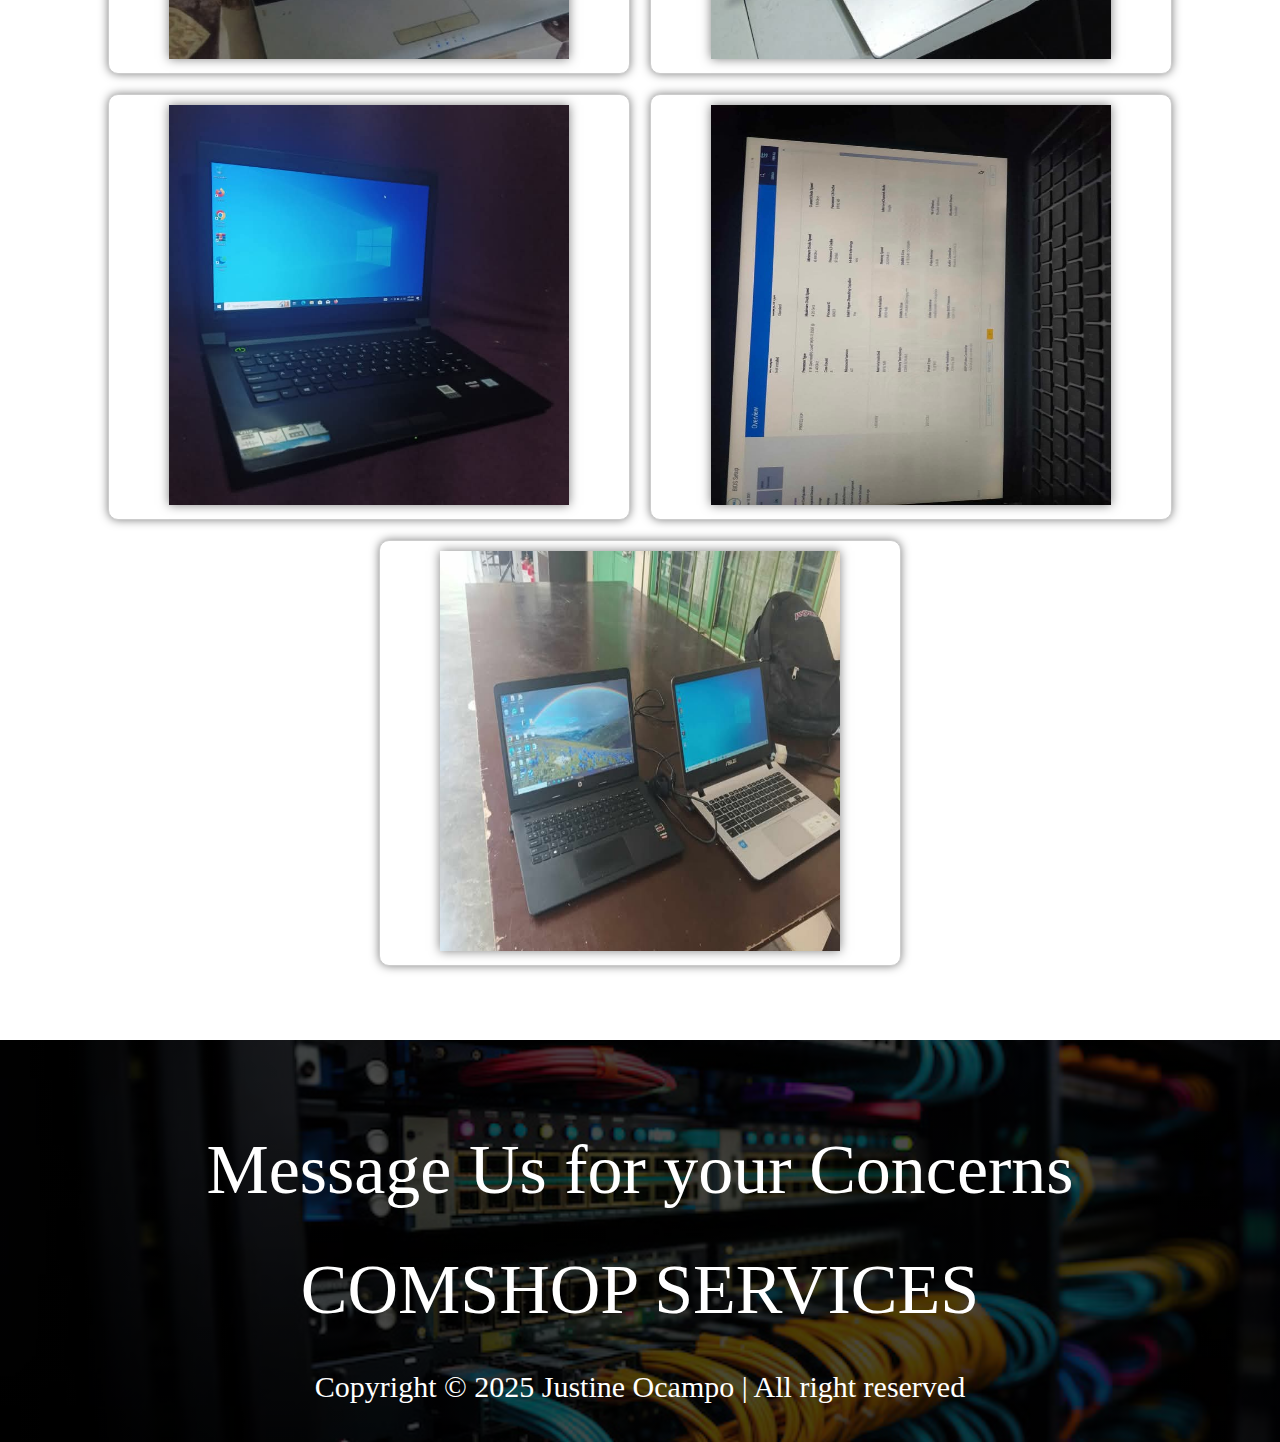
<file: laptop.html>
<!DOCTYPE html>
<html lang="en">
<head>
    <meta charset="UTF-8">
    <meta name="viewport" content="width=\, initial-scale=1.0">
    <link rel="stylesheet" href="styles/style_gallery.css">
    <title>Gallery | Laptop</title>
</head>
<body>
    <header>
        <div class="main">
            <dir class="logo">
                <img src="image/logo.png">
            </dir>
                <ul>
                    <li><a href="index.html">Home</a></li>
                    <li class="active"><a href="aboutus.html">About Us</a></li>
                    <li><a href="m_v.html">Mission & Vision</a></li>
                    <li><a href="profle.html">Profile</a></li>
                    <li><a href="reviews.html">Reviews</a></li>
                    <li><a href="contact.html">Contact Us</a></li>
                    <li><a href="services.html">Services</a></li>
                    <li><a href="news.html">News</a></li>
                    <li><a href="faqs.html">FAQs</a></li>
                </ul>     
        </div>
            <div class="section">
                <div class="box card">
                    <div class="title">
                        <h1>Gallery of works</h1>
                    </div>
                </div>
            </div>
    </header>
    <div class="filter-buttons">
        <button class="filter-btn" onclick="location.href='gallery.html'">Show all</button>
        <button class="filter-btn" onclick="location.href='board.html'">Board Repair</button>
        <button class="filter-btn" onclick="location.href='computer.html'">Computer Repair | Upgrade</button>
        <button class="filter-btn active" onclick="location.href='laptop.html'">Laptop Repair | Upgrade</button>
        <button class="filter-btn" onclick="location.href='network.html'">Network Setup | Repair</button>
    </div>
    <div class="gallery">
        <div class="gallery-item laptop">
            <img src="image/laptop/laptop (1).jpg" alt="Laptop">
        </div>
        <div class="gallery-item laptop">
            <img src="image/laptop/laptop (2).jpg" alt="Laptop">
        </div>
        <div class="gallery-item laptop">
            <img src="image/laptop/laptop (3).jpg" alt="Laptop">
        </div>
        <div class="gallery-item laptop">
            <img src="image/laptop/laptop (4).jpg" alt="Laptop">
        </div>
        <div class="gallery-item laptop">
            <img src="image/laptop/laptop (5).jpg" alt="Laptop">
        </div>
        <div class="gallery-item laptop">
            <img src="image/laptop/laptop (6).jpg" alt="Laptop">
        </div>
        <div class="gallery-item laptop">
            <img src="image/laptop/laptop (7).jpg" alt="Laptop">
        </div>
    </div>
    
    <footer>
        <h1>Message Us for your Concerns</h1>
        <h1>COMSHOP SERVICES</h1>
        <p>Copyright &copy; 2025 Justine Ocampo | All right reserved</p>
    </footer>

</body>
</html>
</file>
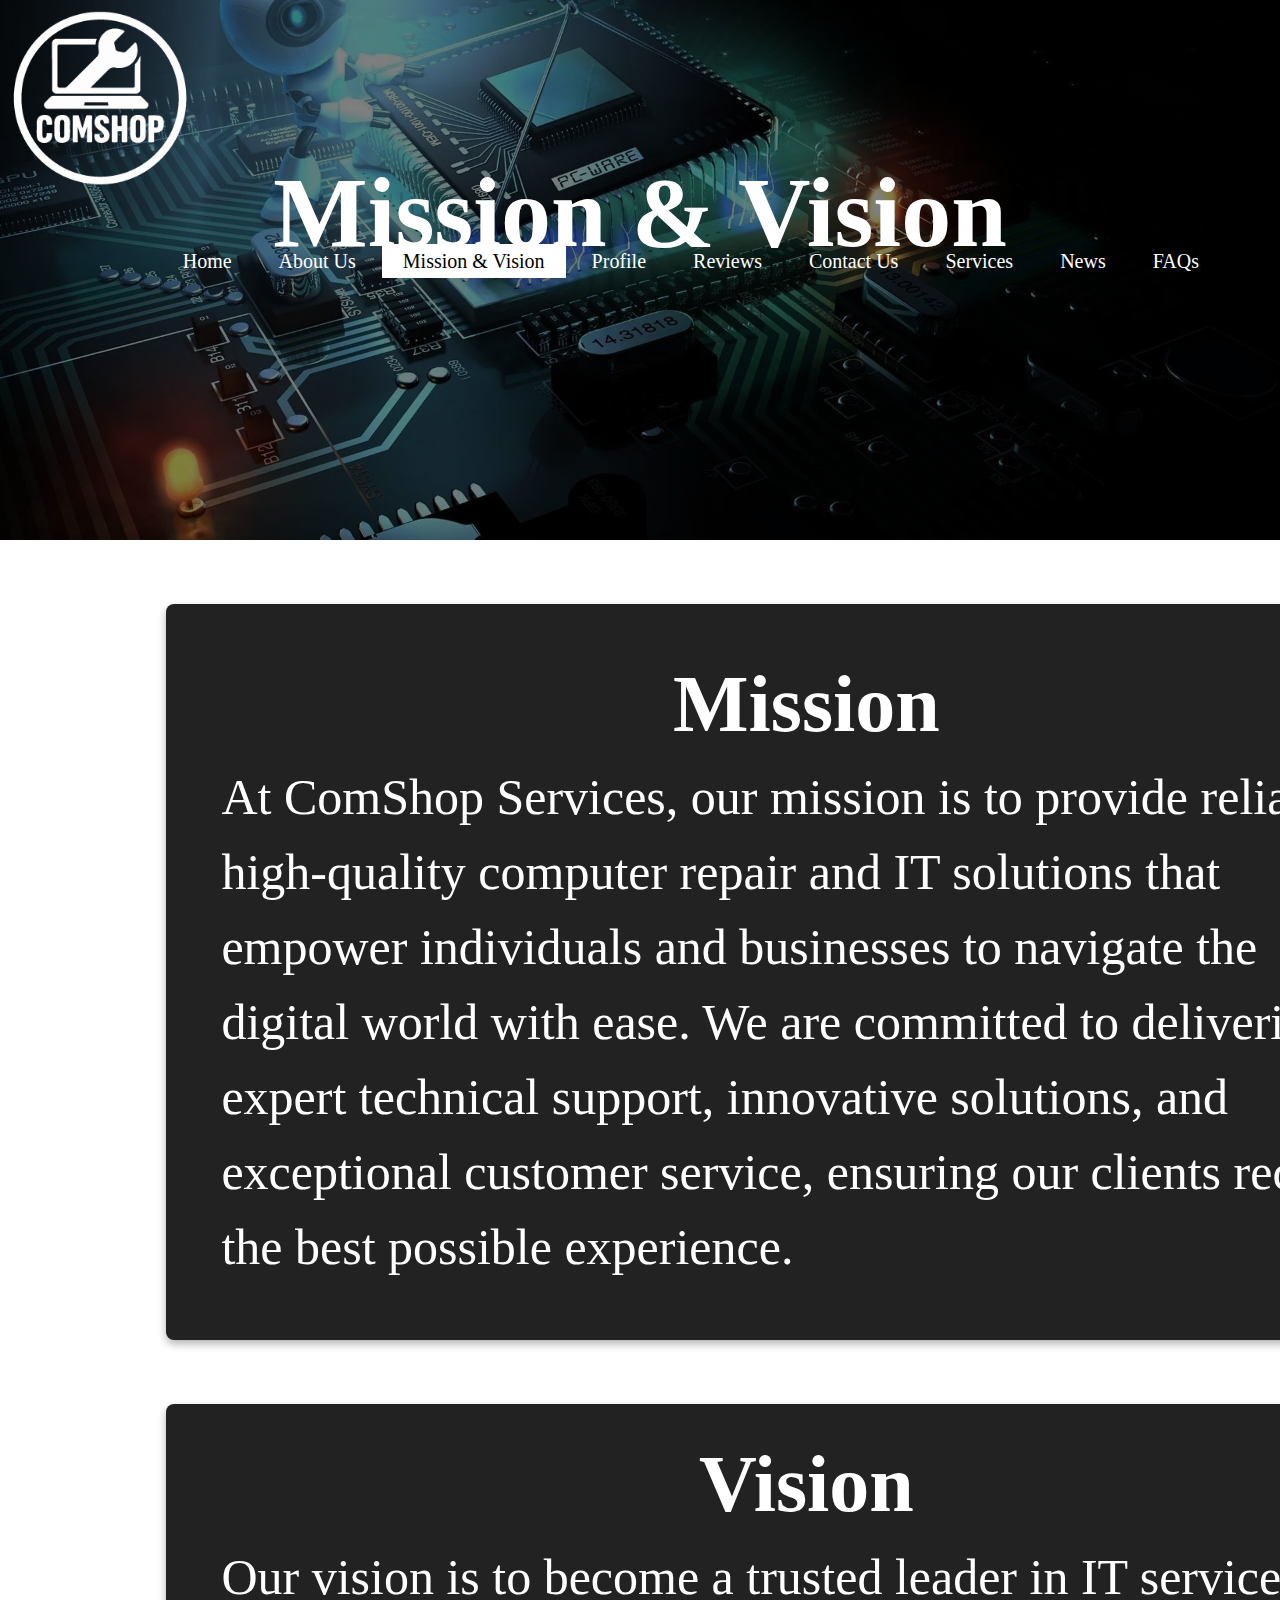
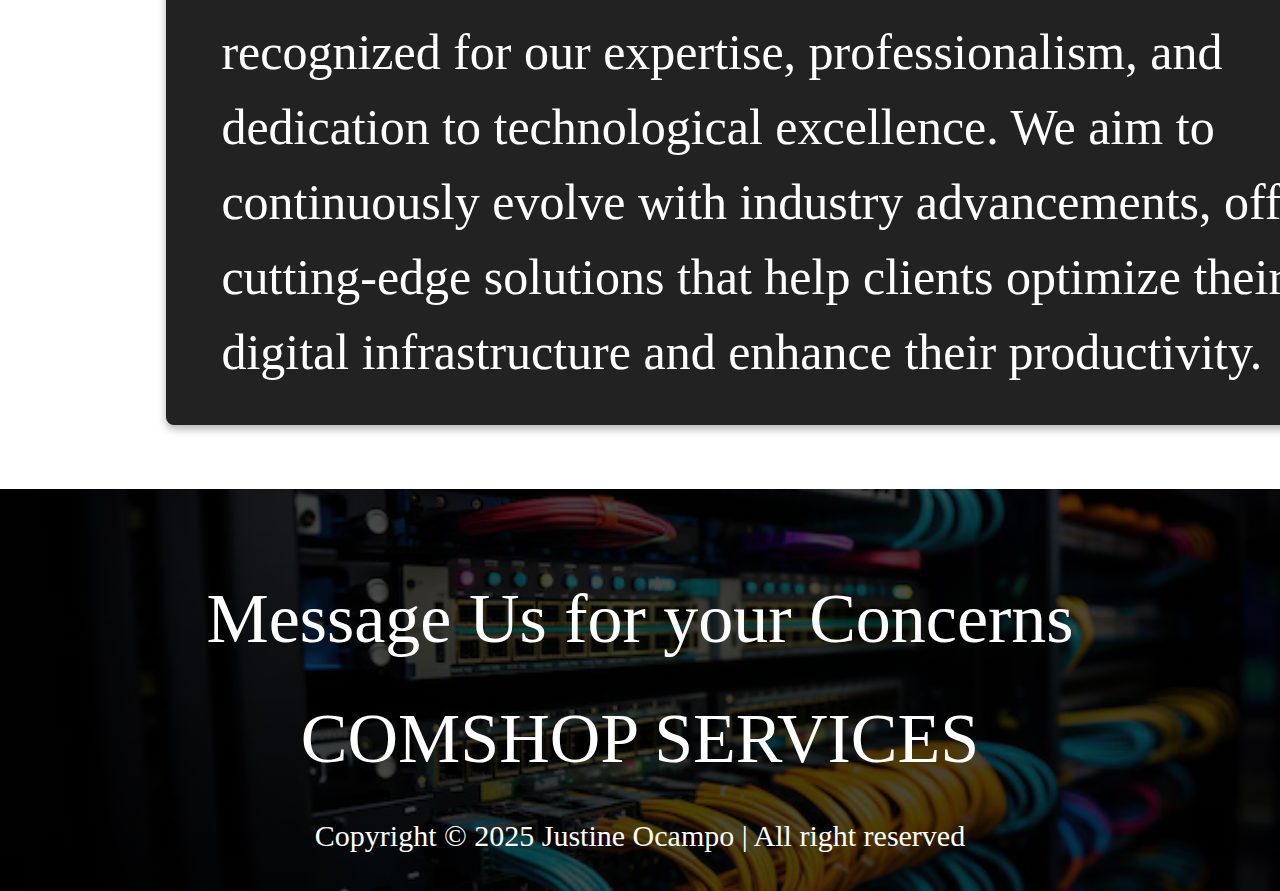
<file: m_v.html>
<!DOCTYPE html>
<html lang="en">
<head>
    <meta charset="UTF-8">
    <meta name="viewport" content="width=\, initial-scale=1.0">
    <link rel="stylesheet" href="styles/mission.css">
    <title>Mission & Vision</title>
</head>
<body>
    <header>
        <div class="main">
            <dir class="logo">
                <img src="image/logo.png">
            </dir>
                <ul>
                    <li><a href="index.html">Home</a></li>
                    <li><a href="aboutus.html">About Us</a></li>
                    <li class="active"><a href="m_v.html">Mission & Vision</a></li>
                    <li><a href="profle.html">Profile</a></li>
                    <li><a href="reviews.html">Reviews</a></li>
                    <li><a href="contact.html">Contact Us</a></li>
                    <li><a href="services.html">Services</a></li>
                    <li><a href="news.html">News</a></li>
                    <li><a href="faqs.html">FAQs</a></li>
                </ul>     
        </div>
            <div class="section">
                <div class="box card">
                    <div class="title">
                        <h1>Mission & Vision</h1>
                    </div>
                </div>
            </div>
    </header>
    <div class="container">
        <div class="box1">
            <h1>Mission</h1>
            <p>At ComShop Services, our mission is to provide reliable, high-quality computer repair and IT solutions that empower individuals and businesses to navigate the digital world with ease. We are committed to delivering expert technical support, innovative solutions, and exceptional customer service, ensuring our clients receive the best possible experience.</p>
        </div>
        <div class="box2">
            <h1>Vision</h1>
            <p>Our vision is to become a trusted leader in IT services, recognized for our expertise, professionalism, and dedication to technological excellence. We aim to continuously evolve with industry advancements, offering cutting-edge solutions that help clients optimize their digital infrastructure and enhance their productivity.</p>
        </div>
    </div>
    <footer>
        <h1>Message Us for your Concerns</h1>
        <h1>COMSHOP SERVICES</h1>
        <p>Copyright &copy; 2025 Justine Ocampo | All right reserved</p>
    </footer>
</body>
</html>
</file>
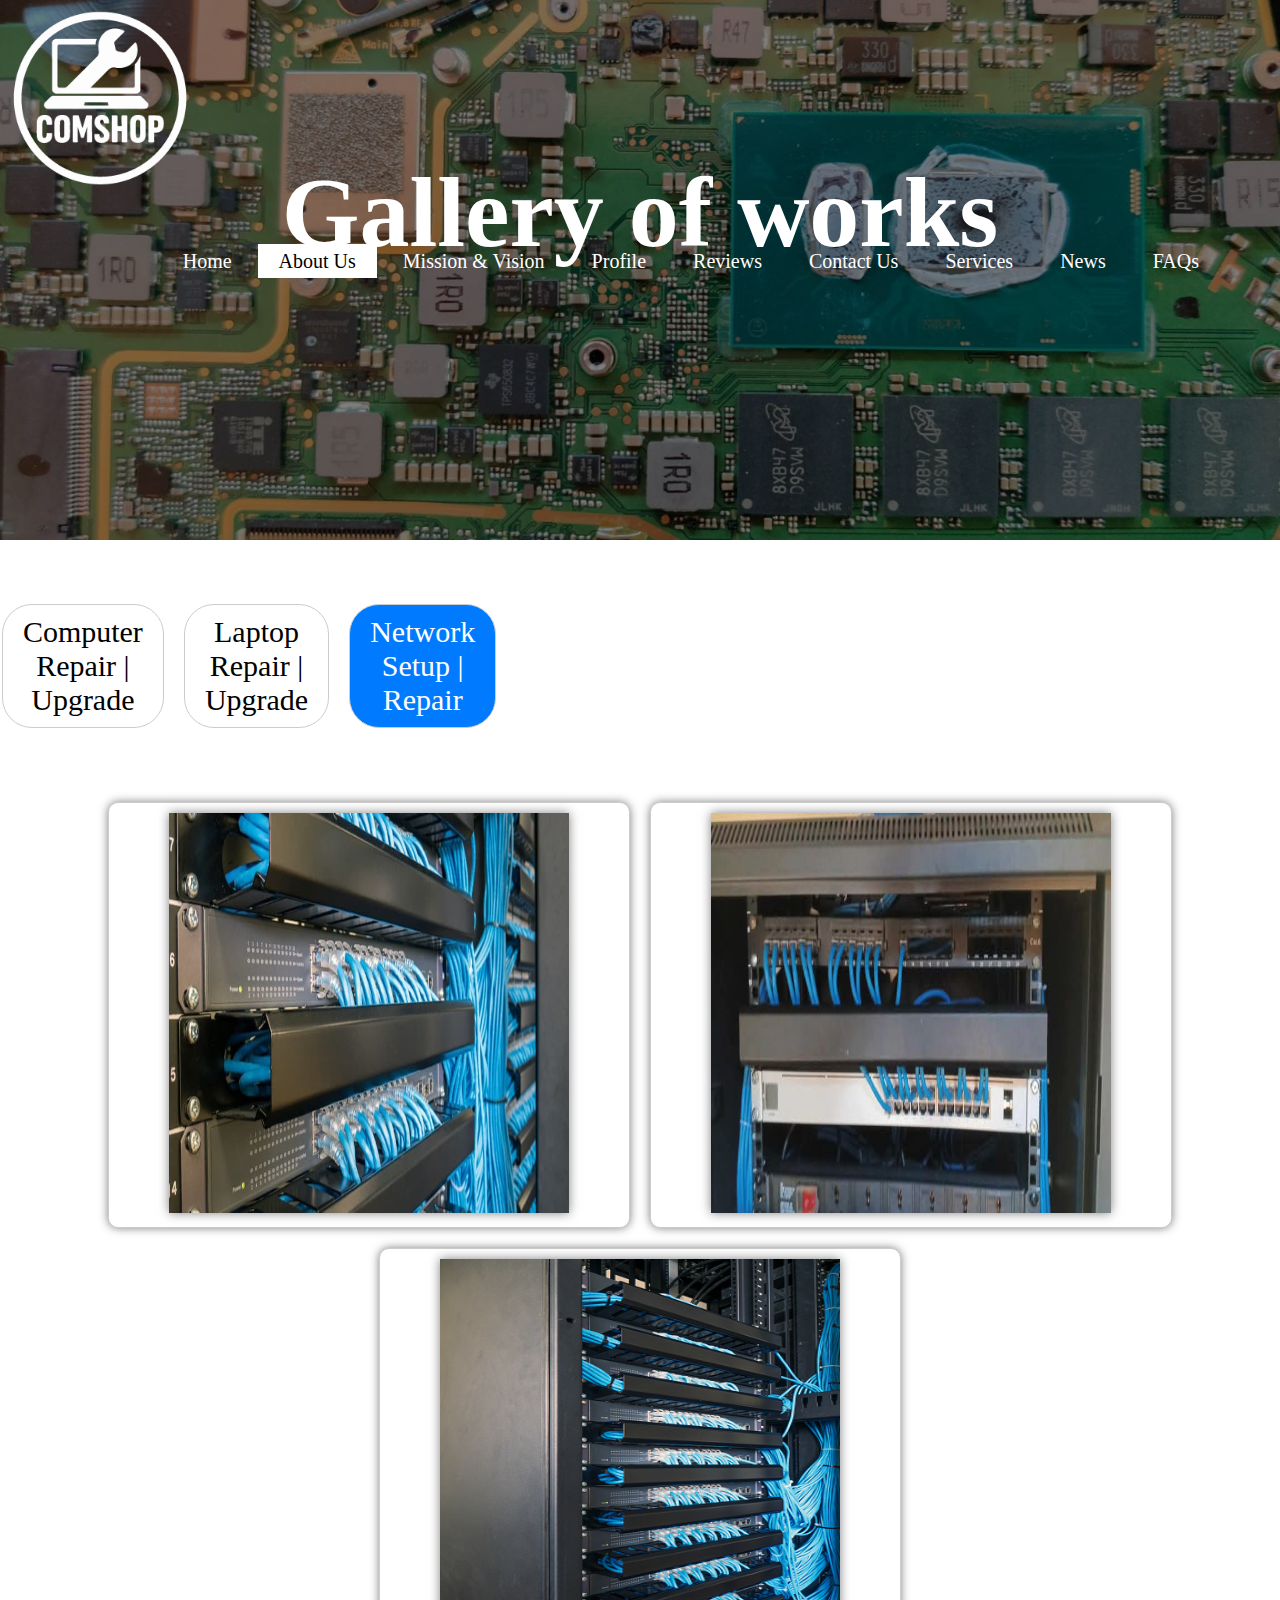
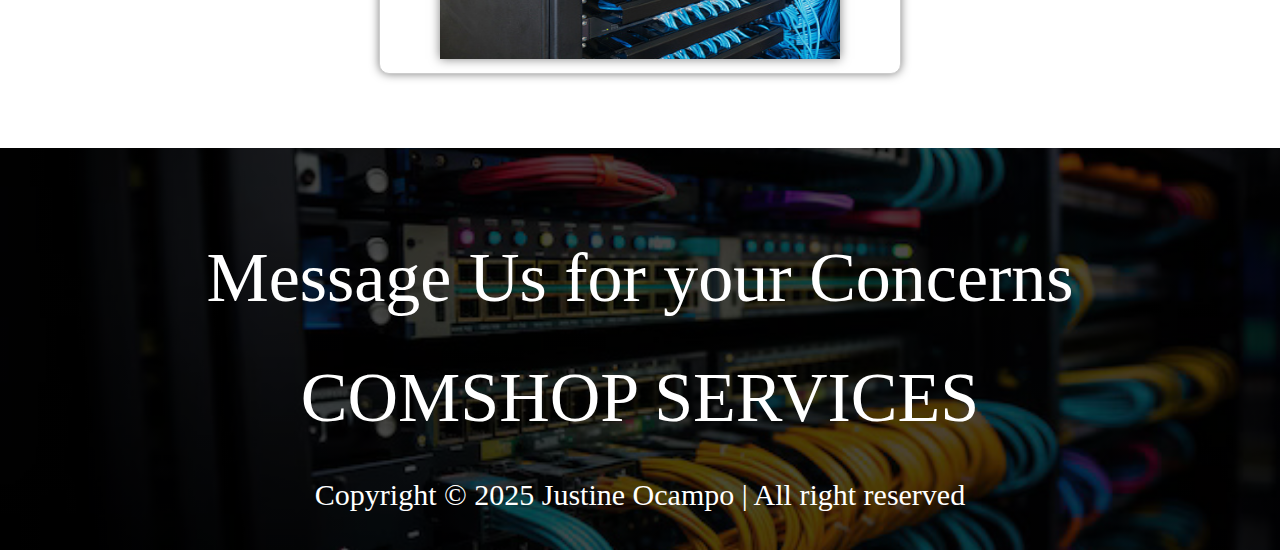
<file: network.html>
<!DOCTYPE html>
<html lang="en">
<head>
    <meta charset="UTF-8">
    <meta name="viewport" content="width=\, initial-scale=1.0">
    <link rel="stylesheet" href="styles/style_gallery.css">
    <title>Gallery | Network</title>
</head>
<body>
    <header>
        <div class="main">
            <dir class="logo">
                <img src="image/logo.png">
            </dir>
                <ul>
                    <li><a href="index.html">Home</a></li>
                    <li class="active"><a href="aboutus.html">About Us</a></li>
                    <li><a href="m_v.html">Mission & Vision</a></li>
                    <li><a href="profle.html">Profile</a></li>
                    <li><a href="reviews.html">Reviews</a></li>
                    <li><a href="contact.html">Contact Us</a></li>
                    <li><a href="services.html">Services</a></li>
                    <li><a href="news.html">News</a></li>
                    <li><a href="faqs.html">FAQs</a></li>
                </ul>     
        </div>
            <div class="section">
                <div class="box card">
                    <div class="title">
                        <h1>Gallery of works</h1>
                    </div>
                </div>
            </div>
    </header>
    <div class="filter-buttons">
        <button class="filter-btn" onclick="location.href='gallery.html'">Show all</button>
        <button class="filter-btn" onclick="location.href='board.html'">Board Repair</button>
        <button class="filter-btn" onclick="location.href='computer.html'">Computer Repair | Upgrade</button>
        <button class="filter-btn" onclick="location.href='laptop.html'">Laptop Repair | Upgrade</button>
        <button class="filter-btn active" onclick="location.href='network.html'">Network Setup | Repair</button>
    </div>
    <div class="gallery">
        <div class="gallery-item network">
            <img src="image/network/network (1).jpg" alt="Network">
        </div>
        <div class="gallery-item network">
            <img src="image/network/network (2).jpg" alt="Network">
        </div>
        <div class="gallery-item network">
            <img src="image/network/network (3).jpg" alt="Network">
        </div>
    </div>
    
    <footer>
        <h1>Message Us for your Concerns</h1>
        <h1>COMSHOP SERVICES</h1>
        <p>Copyright &copy; 2025 Justine Ocampo | All right reserved</p>
    </footer>

</body>
</html>
</file>
<file: styles/style_gallery.css>
*{
    margin: 0px;
    padding: 0px;
    font-family: Century;
}

header{
    background-image: linear-gradient(rgba(0,0,0,0.5),rgba(0,0,0,0.5),rgba(0,0,0,0.5)), url(../image/gallery.jpg);
    height: 60vh;
    background-size: cover;
    background-position: center;
    min-height: 50px;
}

ul{
    float: right;
    list-style-type: none;
    margin-top: 50px;
    min-height: 400px;
    margin-right: 60px;
    font-size: 20px;
}

ul li{
    display: inline-block;
}

ul li a{
    text-decoration: none;
    color: #fff;
    padding: 5px 20px;
    border: 1px solid transparent;
    transition: 0.5 ease;
}

ul li a:hover{
    background-color: #fff;
    color: #000;
}

ul li.active a{
    background-color: #fff;
    color: #000;
}

.main{
    max-width: 1500px;
    margin: auto;
    background: black;
}

.logo img{
    float: left;
    width: 200px;
    height: auto;
}

.box{
    width: 800px;
    height: 100px;
    position: absolute;
    left: 50%;
    transform: translate(-50%,-50%);
    align-items: center;
    margin-top: 15%;
    padding: 5% 0 3% 0;
}


.title h1{
    text-align: center;
    color: #fff;
    font-size: 100px;
}

.filter-buttons {
    display: flex;
    justify-content: center;
    margin: 5%;
}

.filter-btn {
    background-color: #fff;
    border: 1px solid #ccc;
    padding: 10px 20px;
    margin: 0 10px;
    cursor: pointer;
    font-size: 30px;
    border-radius: 30px;
    transition: all 0.3s;
}

.filter-btn.active {
    background-color: #007bff;
    color: #fff;
}

.filter-btn:hover{
    background-color: #007bff;
    color: #fff;
}

.gallery {
    display: flex;
    flex-wrap: wrap;
    justify-content: center;
}

.gallery-item {
    background-color: #fff;
    border: 1px solid #ccc;
    border-radius: 10px;
    margin: 10px;
    padding: 10px;
    width: 500px;
    text-align: center;
    box-shadow: 0 0 10px rgba(0, 0, 0, 0.5);
}

.gallery-item img {
    height: 400px;
    width: 400px;
    max-width: 100%;
    box-shadow: 0 0 10px rgba(0, 0, 0, 0.5)
}

footer{
    background: linear-gradient(rgba(0,0,0,0.7), rgba(0,0,0,0.7)), url('../image/footer.jpg');
    background-size: cover;
    background-position: center;
    color: white;
    text-align: center;
    padding: 7% 0 3% 0;
    margin-top: 5%;
}

footer h1{
    font-family: 'Times New Roman', Times, serif;
    font-size: 70px;
    font-weight: 500;
    margin-bottom: 40px;
}

footer p{
    font-size: 30px;
}
</file>
<file: styles/mission.css>
*{
    margin: 0px;
    padding: 0px;
    font-family: Century;
}

header{
    background-image: linear-gradient(rgba(0,0,0,0.5),rgba(0,0,0,0.5),rgba(0,0,0,0.5)), url(../image/bgIndex.jpg);
    height: 60vh;
    background-size: cover;
    background-position: center;
    min-height: 50px;
}

ul{
    float: right;
    list-style-type: none;
    margin-top: 50px;
    min-height: 400px;
    margin-right: 60px;
    font-size: 20px;
}

ul li{
    display: inline-block;
}

ul li a{
    text-decoration: none;
    color: #fff;
    padding: 5px 20px;
    border: 1px solid transparent;
    transition: 0.5 ease;
}

ul li a:hover{
    background-color: #fff;
    color: #000;
}

ul li.active a{
    background-color: #fff;
    color: #000;
}

.main{
    max-width: 1500px;
    margin: auto;
    background: black;
}

.logo img{
    float: left;
    width: 200px;
    height: auto;
}

.box{
    width: 1200px;
    height: 100px;
    position: absolute;
    left: 50%;
    transform: translate(-50%,-50%);
    align-items: center;
    margin-top: 15%;
    padding: 5% 0 3% 0;
}


.title h1{
    text-align: center;
    color: #fff;
    font-size: 100px;
}

.container {
    width: 100%;
    max-width: 1400px;
    margin-left: 13%;
}

@keyframes glowing {
    0% {
        border-color: red;
        box-shadow: 0 0 5px red;
    }
    50% {
        border-color: red;
        box-shadow: 0 0 40px red;
    }
    100% {
        border-color: red;
        box-shadow: 0 0 5px red;
    }
}

.box1 {
    background-color: #222222;
    color: #fff;
    padding: 50px 50px;
    box-shadow: 0 4px 8px rgba(0, 0, 0, 0.3);
    border-radius: 8px;
    margin-top: 5%;
    border: 5px solid transparent;
    animation: glowing 1.5s infinite;
    margin-bottom: 5%;
}

.box1 h1 {
    font-size: 80px;
    margin-bottom: 10px;
    text-align: center;
}

.box1 p {
    font-size: 50px;
    line-height: 1.5;
}

.box2 {
    background-color: #222222;
    color: #fff;
    padding: 30px 50px;
    margin: 20px 0;
    box-shadow: 0 4px 8px rgba(0, 0, 0, 0.3);
    border-radius: 8px;
    border: 5px solid transparent;
    animation: glowing 1.5s infinite;
}

.box2 h1 {
    font-size: 80px;
    margin-bottom: 10px;
    text-align: center;
}

.box2 p {
    font-size: 50px;
    line-height: 1.5;
}

footer{
    background: linear-gradient(rgba(0,0,0,0.7), rgba(0,0,0,0.7)), url('../image/footer.jpg');
    background-size: cover;
    background-position: center;
    color: white;
    text-align: center;
    padding: 7% 0 3% 0;
    margin-top: 5%;
}

footer h1{
    font-family: 'Times New Roman', Times, serif;
    font-size: 70px;
    font-weight: 500;
    margin-bottom: 40px;
}

footer p{
    font-size: 30px;
}
</file>
